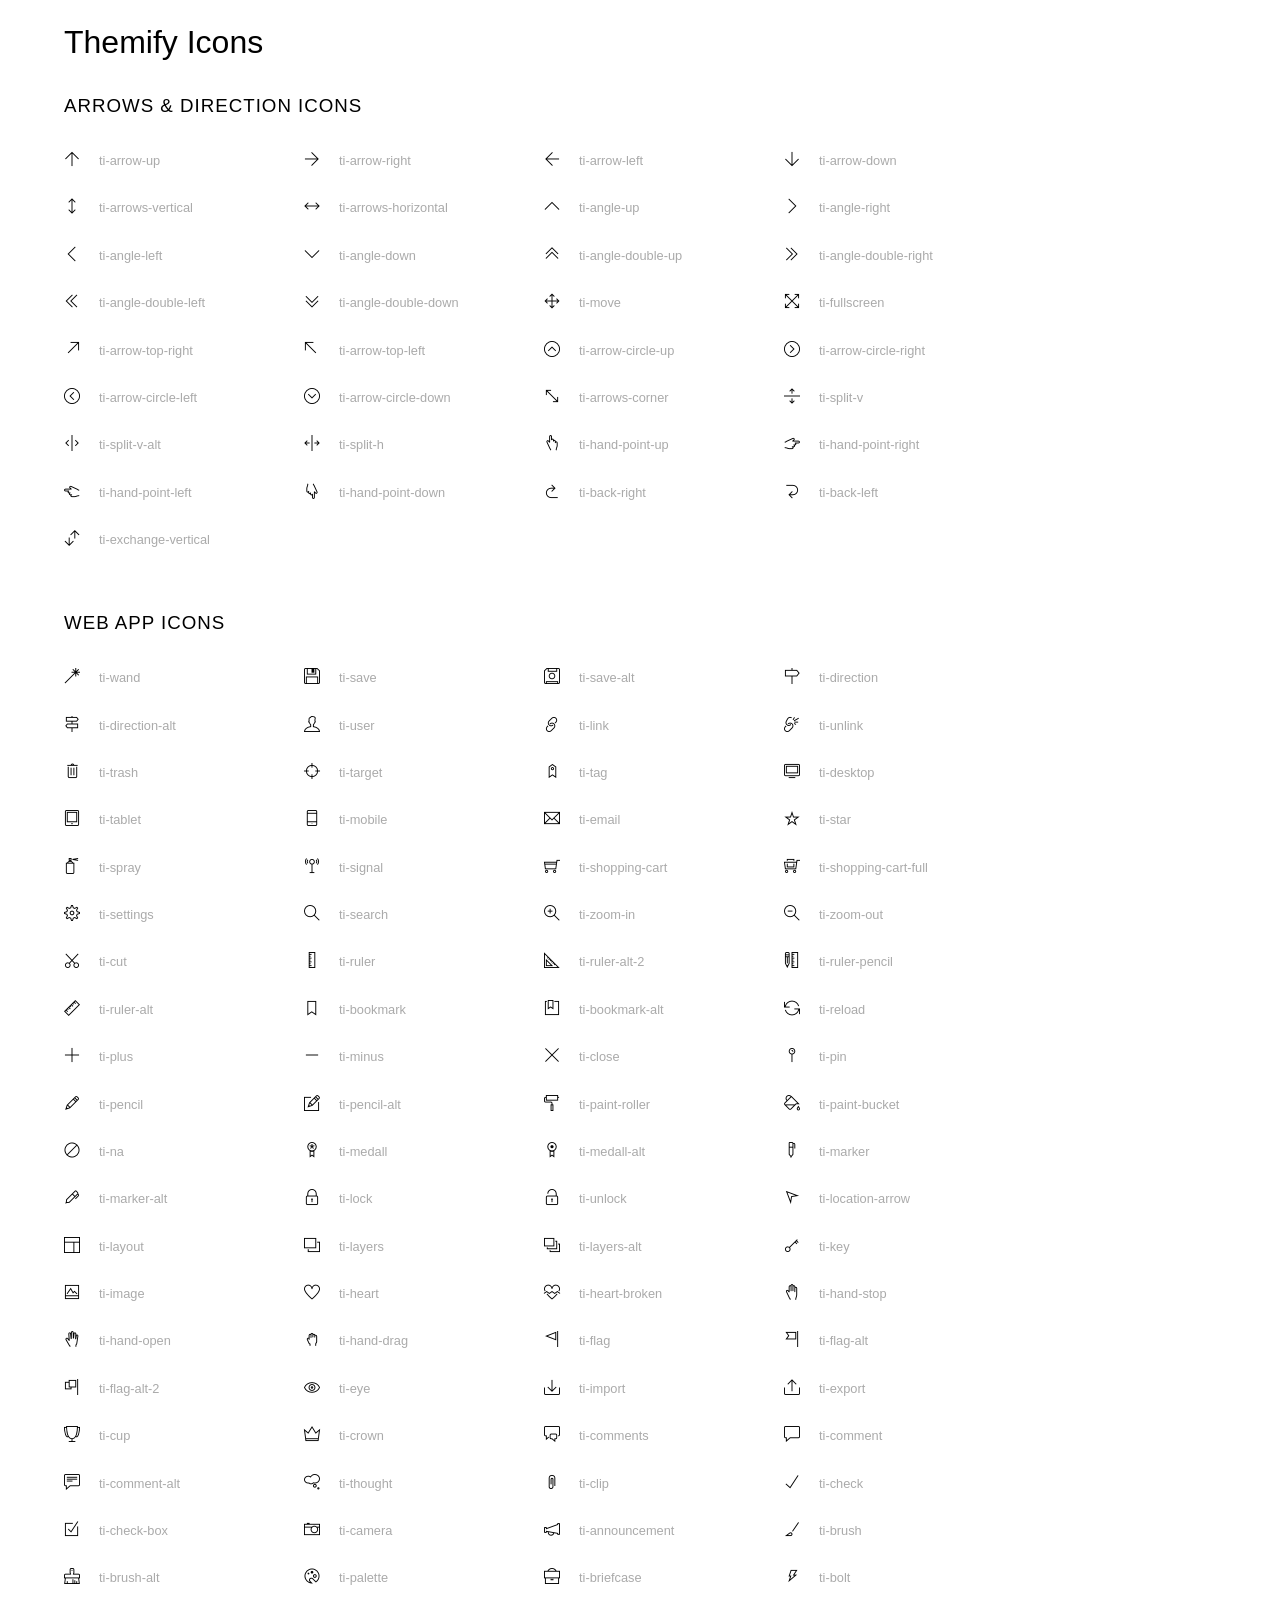
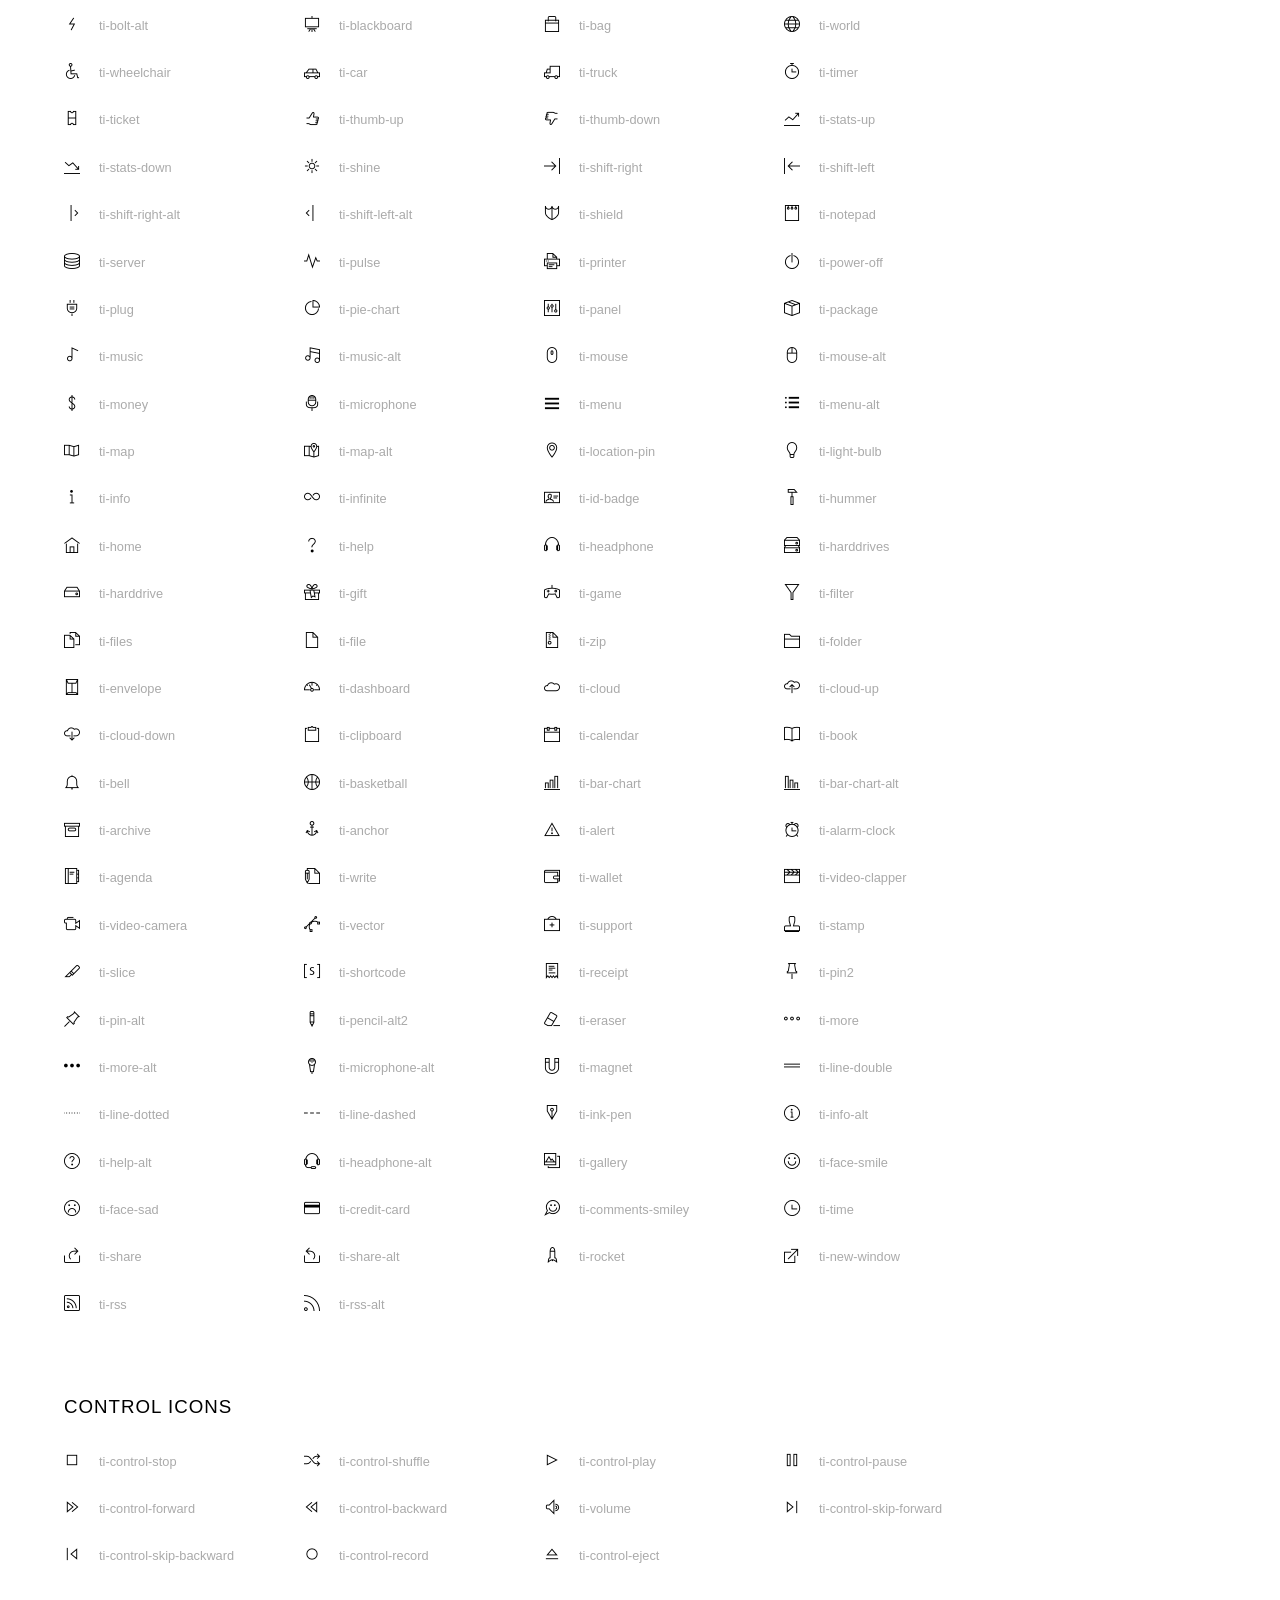
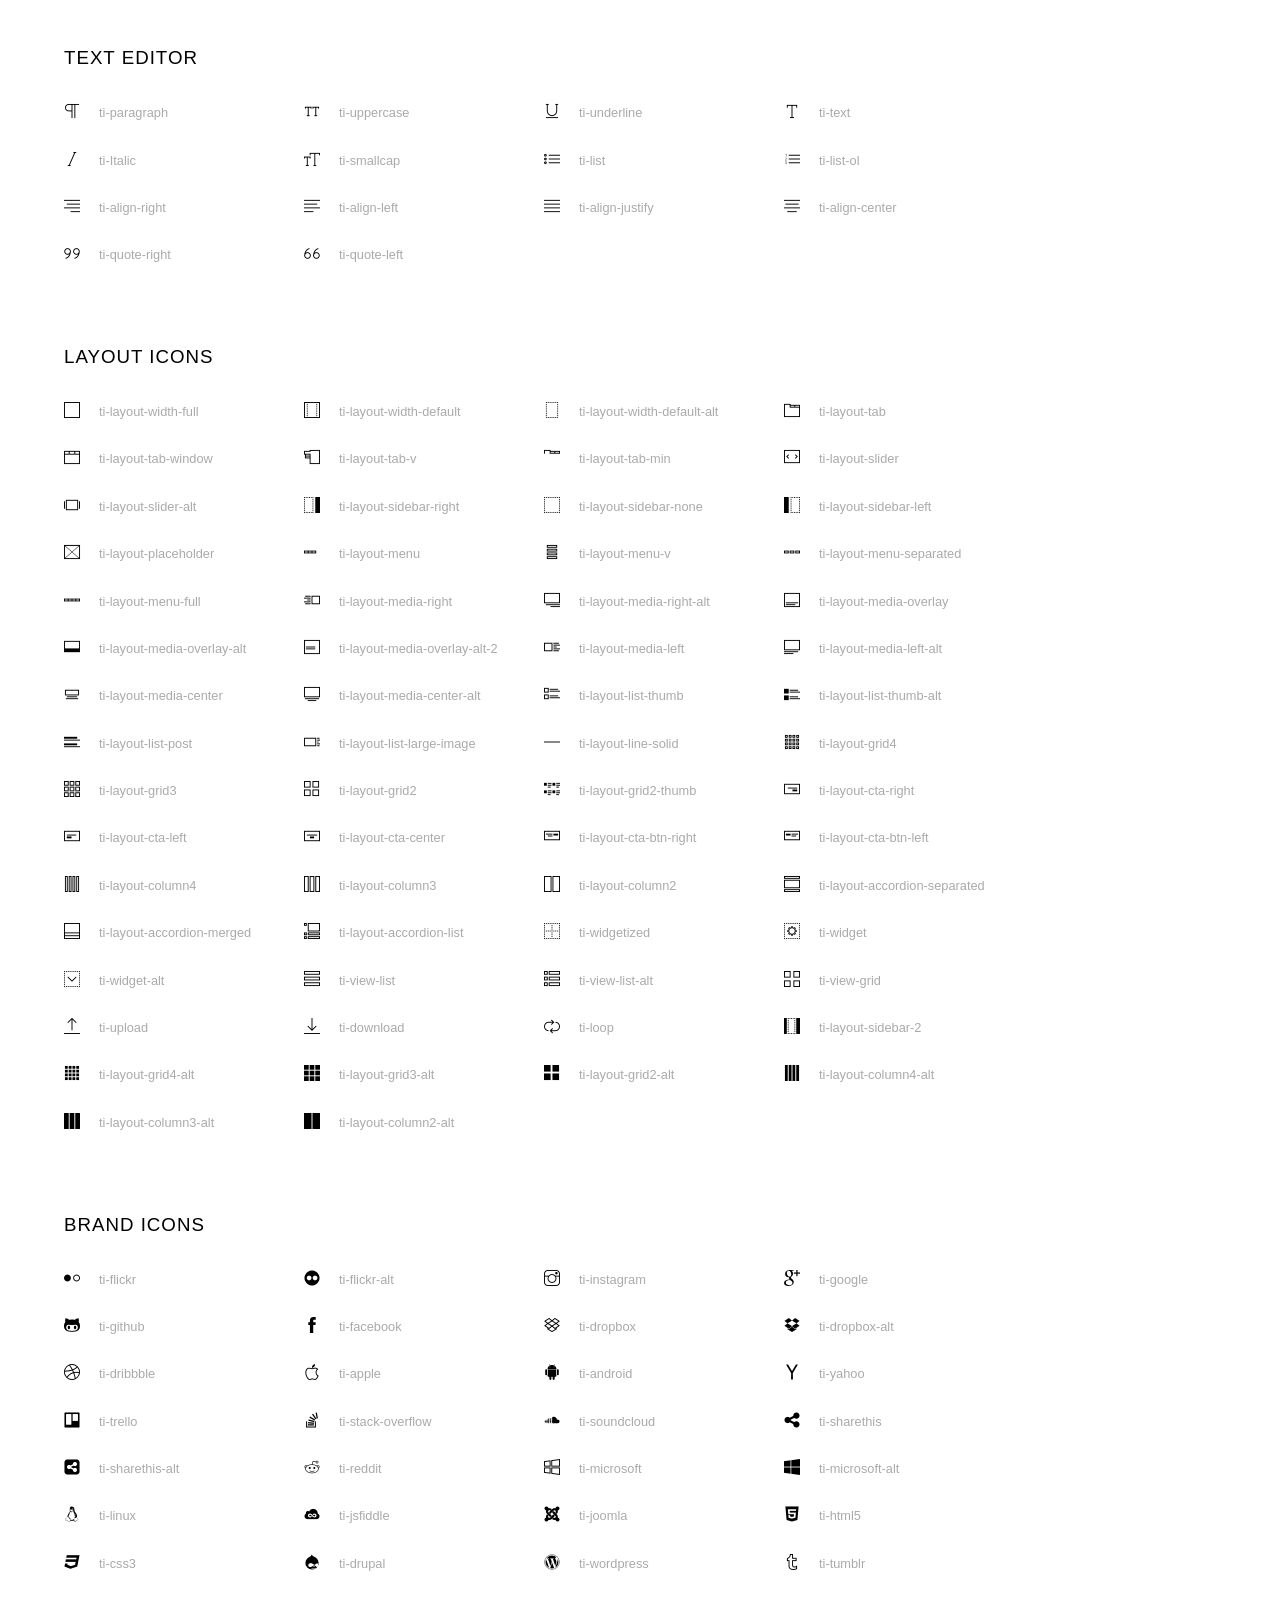
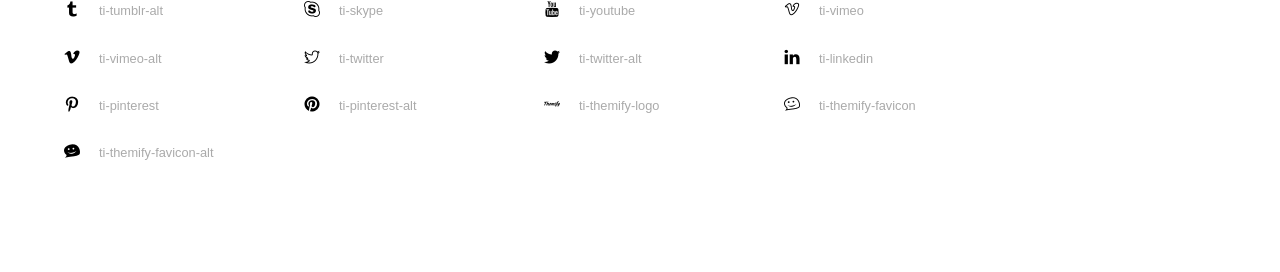
<file: icon/themify-icons-font/themify-icons/index.html>
<!doctype html>
<html>
<head>
	<meta charset="utf-8">
	<title>Themify Icon Font</title>
	<meta name="viewport" content="width=device-width">
	<link rel="stylesheet" href="demo-files/demo.css">
	<link rel="stylesheet" href="themify-icons.css">
	<!--[if lt IE 8]><!-->
	<link rel="stylesheet" href="ie7/ie7.css">
	<!--<![endif]-->
</head>
<body>
	<h1>Themify Icons</h1>

	<div class="icon-section">

		<div class="icon-section">
			<h3>Arrows &amp; Direction Icons </h3>

			<div class="icon-container">
				<span class="ti-arrow-up"></span><span class="icon-name"> ti-arrow-up</span>
			</div>
			<div class="icon-container">
				<span class="ti-arrow-right"></span><span class="icon-name"> ti-arrow-right</span>
			</div>
			<div class="icon-container">
				<span class="ti-arrow-left"></span><span class="icon-name"> ti-arrow-left</span>
			</div>
			<div class="icon-container">
				<span class="ti-arrow-down"></span><span class="icon-name"> ti-arrow-down</span>
			</div>
			<div class="icon-container">
				<span class="ti-arrows-vertical"></span><span class="icon-name"> ti-arrows-vertical</span>
			</div>
			<div class="icon-container">
				<span class="ti-arrows-horizontal"></span><span class="icon-name"> ti-arrows-horizontal</span>
			</div>
			<div class="icon-container">
				<span class="ti-angle-up"></span><span class="icon-name"> ti-angle-up</span>
			</div>
			<div class="icon-container">
				<span class="ti-angle-right"></span><span class="icon-name"> ti-angle-right</span>
			</div>
			<div class="icon-container">
				<span class="ti-angle-left"></span><span class="icon-name"> ti-angle-left</span>
			</div>
			<div class="icon-container">
				<span class="ti-angle-down"></span><span class="icon-name"> ti-angle-down</span>
			</div>	
			<div class="icon-container">
				<span class="ti-angle-double-up"></span><span class="icon-name"> ti-angle-double-up</span>
			</div>
			<div class="icon-container">
				<span class="ti-angle-double-right"></span><span class="icon-name"> ti-angle-double-right</span>
			</div>
			<div class="icon-container">
				<span class="ti-angle-double-left"></span><span class="icon-name"> ti-angle-double-left</span>
			</div>
			<div class="icon-container">
				<span class="ti-angle-double-down"></span><span class="icon-name"> ti-angle-double-down</span>
			</div>					
			<div class="icon-container">
				<span class="ti-move"></span><span class="icon-name"> ti-move</span>
			</div>
			<div class="icon-container">
				<span class="ti-fullscreen"></span><span class="icon-name"> ti-fullscreen</span>
			</div>
			<div class="icon-container">
				<span class="ti-arrow-top-right"></span><span class="icon-name"> ti-arrow-top-right</span>
			</div>
			<div class="icon-container">
				<span class="ti-arrow-top-left"></span><span class="icon-name"> ti-arrow-top-left</span>
			</div>
			<div class="icon-container">
				<span class="ti-arrow-circle-up"></span><span class="icon-name"> ti-arrow-circle-up</span>
			</div>
			<div class="icon-container">
				<span class="ti-arrow-circle-right"></span><span class="icon-name"> ti-arrow-circle-right</span>
			</div>
			<div class="icon-container">
				<span class="ti-arrow-circle-left"></span><span class="icon-name"> ti-arrow-circle-left</span>
			</div>
			<div class="icon-container">
				<span class="ti-arrow-circle-down"></span><span class="icon-name"> ti-arrow-circle-down</span>
			</div>
			<div class="icon-container">
				<span class="ti-arrows-corner"></span><span class="icon-name"> ti-arrows-corner</span>
			</div>
			<div class="icon-container">
				<span class="ti-split-v"></span><span class="icon-name"> ti-split-v</span>
			</div>

			<div class="icon-container">
				<span class="ti-split-v-alt"></span><span class="icon-name"> ti-split-v-alt</span>
			</div>
			<div class="icon-container">
				<span class="ti-split-h"></span><span class="icon-name"> ti-split-h</span>
			</div>
			<div class="icon-container">
				<span class="ti-hand-point-up"></span><span class="icon-name"> ti-hand-point-up</span>
			</div>
			<div class="icon-container">
				<span class="ti-hand-point-right"></span><span class="icon-name"> ti-hand-point-right</span>
			</div>
			<div class="icon-container">
				<span class="ti-hand-point-left"></span><span class="icon-name"> ti-hand-point-left</span>
			</div>
			<div class="icon-container">
				<span class="ti-hand-point-down"></span><span class="icon-name"> ti-hand-point-down</span>
			</div>
			<div class="icon-container">
				<span class="ti-back-right"></span><span class="icon-name"> ti-back-right</span>
			</div>
			<div class="icon-container">
				<span class="ti-back-left"></span><span class="icon-name"> ti-back-left</span>
			</div>
			<div class="icon-container">
				<span class="ti-exchange-vertical"></span><span class="icon-name"> ti-exchange-vertical</span>
			</div>

		</div> <!-- Arrows Icons -->



		<h3>Web App Icons</h3>
		
		<div class="icon-section">

			<div class="icon-container">
				<span class="ti-wand"></span><span class="icon-name"> ti-wand</span>
			</div>
			<div class="icon-container">
				<span class="ti-save"></span><span class="icon-name"> ti-save</span>
			</div>
			<div class="icon-container">
				<span class="ti-save-alt"></span><span class="icon-name"> ti-save-alt</span>
			</div>

			<div class="icon-container">
				<span class="ti-direction"></span><span class="icon-name"> ti-direction</span>
			</div>
			<div class="icon-container">
				<span class="ti-direction-alt"></span><span class="icon-name"> ti-direction-alt</span>
			</div>
			<div class="icon-container">
				<span class="ti-user"></span><span class="icon-name"> ti-user</span>
			</div>
			<div class="icon-container">
				<span class="ti-link"></span><span class="icon-name"> ti-link</span>
			</div>
			<div class="icon-container">
				<span class="ti-unlink"></span><span class="icon-name"> ti-unlink</span>
			</div>
			<div class="icon-container">
				<span class="ti-trash"></span><span class="icon-name"> ti-trash</span>
			</div>
			<div class="icon-container">
				<span class="ti-target"></span><span class="icon-name"> ti-target</span>
			</div>
			<div class="icon-container">
				<span class="ti-tag"></span><span class="icon-name"> ti-tag</span>
			</div>
			<div class="icon-container">
				<span class="ti-desktop"></span><span class="icon-name"> ti-desktop</span>
			</div>
			<div class="icon-container">
				<span class="ti-tablet"></span><span class="icon-name"> ti-tablet</span>
			</div>
			<div class="icon-container">
				<span class="ti-mobile"></span><span class="icon-name"> ti-mobile</span>
			</div>
			<div class="icon-container">
				<span class="ti-email"></span><span class="icon-name"> ti-email</span>
			</div>	
			<div class="icon-container">
				<span class="ti-star"></span><span class="icon-name"> ti-star</span>
			</div>
			<div class="icon-container">
				<span class="ti-spray"></span><span class="icon-name"> ti-spray</span>
			</div>
			<div class="icon-container">
				<span class="ti-signal"></span><span class="icon-name"> ti-signal</span>
			</div>
			<div class="icon-container">
				<span class="ti-shopping-cart"></span><span class="icon-name"> ti-shopping-cart</span>
			</div>
			<div class="icon-container">
				<span class="ti-shopping-cart-full"></span><span class="icon-name"> ti-shopping-cart-full</span>
			</div>
			<div class="icon-container">
				<span class="ti-settings"></span><span class="icon-name"> ti-settings</span>
			</div>
			<div class="icon-container">
				<span class="ti-search"></span><span class="icon-name"> ti-search</span>
			</div>
			<div class="icon-container">
				<span class="ti-zoom-in"></span><span class="icon-name"> ti-zoom-in</span>
			</div>
			<div class="icon-container">
				<span class="ti-zoom-out"></span><span class="icon-name"> ti-zoom-out</span>
			</div>
			<div class="icon-container">
				<span class="ti-cut"></span><span class="icon-name"> ti-cut</span>
			</div>
			<div class="icon-container">
				<span class="ti-ruler"></span><span class="icon-name"> ti-ruler</span>
			</div>
			<div class="icon-container">
				<span class="ti-ruler-alt-2"></span><span class="icon-name"> ti-ruler-alt-2</span>
			</div>			
			<div class="icon-container">
				<span class="ti-ruler-pencil"></span><span class="icon-name"> ti-ruler-pencil</span>
			</div>
			<div class="icon-container">
				<span class="ti-ruler-alt"></span><span class="icon-name"> ti-ruler-alt</span>
			</div>
			<div class="icon-container">
				<span class="ti-bookmark"></span><span class="icon-name"> ti-bookmark</span>
			</div>
			<div class="icon-container">
				<span class="ti-bookmark-alt"></span><span class="icon-name"> ti-bookmark-alt</span>
			</div>
			<div class="icon-container">
				<span class="ti-reload"></span><span class="icon-name"> ti-reload</span>
			</div>
			<div class="icon-container">
				<span class="ti-plus"></span><span class="icon-name"> ti-plus</span>
			</div>
			<div class="icon-container">
				<span class="ti-minus"></span><span class="icon-name"> ti-minus</span>
			</div>
			<div class="icon-container">
				<span class="ti-close"></span><span class="icon-name"> ti-close</span>
			</div>			
			<div class="icon-container">
				<span class="ti-pin"></span><span class="icon-name"> ti-pin</span>
			</div>
			<div class="icon-container">
				<span class="ti-pencil"></span><span class="icon-name"> ti-pencil</span>
			</div>
					
		  	<div class="icon-container">
				<span class="ti-pencil-alt"></span><span class="icon-name"> ti-pencil-alt</span>
			</div>
			<div class="icon-container">
				<span class="ti-paint-roller"></span><span class="icon-name"> ti-paint-roller</span>
			</div>
			<div class="icon-container">
				<span class="ti-paint-bucket"></span><span class="icon-name"> ti-paint-bucket</span>
			</div>
			<div class="icon-container">
				<span class="ti-na"></span><span class="icon-name"> ti-na</span>
			</div>
			<div class="icon-container">
				<span class="ti-medall"></span><span class="icon-name"> ti-medall</span>
			</div>
			<div class="icon-container">
				<span class="ti-medall-alt"></span><span class="icon-name"> ti-medall-alt</span>
			</div>
			<div class="icon-container">
				<span class="ti-marker"></span><span class="icon-name"> ti-marker</span>
			</div>
			<div class="icon-container">
				<span class="ti-marker-alt"></span><span class="icon-name"> ti-marker-alt</span>
			</div>

			<div class="icon-container">
				<span class="ti-lock"></span><span class="icon-name"> ti-lock</span>
			</div>
			<div class="icon-container">
				<span class="ti-unlock"></span><span class="icon-name"> ti-unlock</span>
			</div>
			<div class="icon-container">
				<span class="ti-location-arrow"></span><span class="icon-name"> ti-location-arrow</span>
			</div>
			<div class="icon-container">
				<span class="ti-layout"></span><span class="icon-name"> ti-layout</span>
			</div>
			<div class="icon-container">
				<span class="ti-layers"></span><span class="icon-name"> ti-layers</span>
			</div>
			<div class="icon-container">
				<span class="ti-layers-alt"></span><span class="icon-name"> ti-layers-alt</span>
			</div>
			<div class="icon-container">
				<span class="ti-key"></span><span class="icon-name"> ti-key</span>
			</div>
			<div class="icon-container">
				<span class="ti-image"></span><span class="icon-name"> ti-image</span>
			</div>
			<div class="icon-container">
				<span class="ti-heart"></span><span class="icon-name"> ti-heart</span>
			</div>
			<div class="icon-container">
				<span class="ti-heart-broken"></span><span class="icon-name"> ti-heart-broken</span>
			</div>
			<div class="icon-container">
				<span class="ti-hand-stop"></span><span class="icon-name"> ti-hand-stop</span>
			</div>
			<div class="icon-container">
				<span class="ti-hand-open"></span><span class="icon-name"> ti-hand-open</span>
			</div>
			<div class="icon-container">
				<span class="ti-hand-drag"></span><span class="icon-name"> ti-hand-drag</span>
			</div>
			<div class="icon-container">
				<span class="ti-flag"></span><span class="icon-name"> ti-flag</span>
			</div>
			<div class="icon-container">
				<span class="ti-flag-alt"></span><span class="icon-name"> ti-flag-alt</span>
			</div>
			<div class="icon-container">
				<span class="ti-flag-alt-2"></span><span class="icon-name"> ti-flag-alt-2</span>
			</div>
			<div class="icon-container">
				<span class="ti-eye"></span><span class="icon-name"> ti-eye</span>
			</div>
			<div class="icon-container">
				<span class="ti-import"></span><span class="icon-name"> ti-import</span>
			</div>			
			<div class="icon-container">
				<span class="ti-export"></span><span class="icon-name"> ti-export</span>
			</div>
			<div class="icon-container">
				<span class="ti-cup"></span><span class="icon-name"> ti-cup</span>
			</div>
			<div class="icon-container">
				<span class="ti-crown"></span><span class="icon-name"> ti-crown</span>
			</div>
			<div class="icon-container">
				<span class="ti-comments"></span><span class="icon-name"> ti-comments</span>
			</div>
			<div class="icon-container">
				<span class="ti-comment"></span><span class="icon-name"> ti-comment</span>
			</div>
			<div class="icon-container">
				<span class="ti-comment-alt"></span><span class="icon-name"> ti-comment-alt</span>
			</div>
			<div class="icon-container">
				<span class="ti-thought"></span><span class="icon-name"> ti-thought</span>
			</div>			
			<div class="icon-container">
				<span class="ti-clip"></span><span class="icon-name"> ti-clip</span>
			</div>

			<div class="icon-container">
				<span class="ti-check"></span><span class="icon-name"> ti-check</span>
			</div>
			<div class="icon-container">
				<span class="ti-check-box"></span><span class="icon-name"> ti-check-box</span>
			</div>
			<div class="icon-container">
				<span class="ti-camera"></span><span class="icon-name"> ti-camera</span>
			</div>
			<div class="icon-container">
				<span class="ti-announcement"></span><span class="icon-name"> ti-announcement</span>
			</div>
			<div class="icon-container">
				<span class="ti-brush"></span><span class="icon-name"> ti-brush</span>
			</div>
			<div class="icon-container">
				<span class="ti-brush-alt"></span><span class="icon-name"> ti-brush-alt</span>
			</div>
			<div class="icon-container">
				<span class="ti-palette"></span><span class="icon-name"> ti-palette</span>
			</div>			
			<div class="icon-container">
				<span class="ti-briefcase"></span><span class="icon-name"> ti-briefcase</span>
			</div>
			<div class="icon-container">
				<span class="ti-bolt"></span><span class="icon-name"> ti-bolt</span>
			</div>
			<div class="icon-container">
				<span class="ti-bolt-alt"></span><span class="icon-name"> ti-bolt-alt</span>
			</div>
			<div class="icon-container">
				<span class="ti-blackboard"></span><span class="icon-name"> ti-blackboard</span>
			</div>
			<div class="icon-container">
				<span class="ti-bag"></span><span class="icon-name"> ti-bag</span>
			</div>
			<div class="icon-container">
				<span class="ti-world"></span><span class="icon-name"> ti-world</span>
			</div>
			<div class="icon-container">
				<span class="ti-wheelchair"></span><span class="icon-name"> ti-wheelchair</span>
			</div>
			<div class="icon-container">
				<span class="ti-car"></span><span class="icon-name"> ti-car</span>
			</div>
			<div class="icon-container">
				<span class="ti-truck"></span><span class="icon-name"> ti-truck</span>
			</div>
			<div class="icon-container">
				<span class="ti-timer"></span><span class="icon-name"> ti-timer</span>
			</div>
			<div class="icon-container">
				<span class="ti-ticket"></span><span class="icon-name"> ti-ticket</span>
			</div>
			<div class="icon-container">
				<span class="ti-thumb-up"></span><span class="icon-name"> ti-thumb-up</span>
			</div>
			<div class="icon-container">
				<span class="ti-thumb-down"></span><span class="icon-name"> ti-thumb-down</span>
			</div>

			<div class="icon-container">
				<span class="ti-stats-up"></span><span class="icon-name"> ti-stats-up</span>
			</div>
			<div class="icon-container">
				<span class="ti-stats-down"></span><span class="icon-name"> ti-stats-down</span>
			</div>
			<div class="icon-container">
				<span class="ti-shine"></span><span class="icon-name"> ti-shine</span>
			</div>
			<div class="icon-container">
				<span class="ti-shift-right"></span><span class="icon-name"> ti-shift-right</span>
			</div>
			<div class="icon-container">
				<span class="ti-shift-left"></span><span class="icon-name"> ti-shift-left</span>
			</div>

			<div class="icon-container">
				<span class="ti-shift-right-alt"></span><span class="icon-name"> ti-shift-right-alt</span>
			</div>
			<div class="icon-container">
				<span class="ti-shift-left-alt"></span><span class="icon-name"> ti-shift-left-alt</span>
			</div>
			<div class="icon-container">
				<span class="ti-shield"></span><span class="icon-name"> ti-shield</span>
			</div>
			<div class="icon-container">
				<span class="ti-notepad"></span><span class="icon-name"> ti-notepad</span>
			</div>
			<div class="icon-container">
				<span class="ti-server"></span><span class="icon-name"> ti-server</span>
			</div>

			<div class="icon-container">
				<span class="ti-pulse"></span><span class="icon-name"> ti-pulse</span>
			</div>
			<div class="icon-container">
				<span class="ti-printer"></span><span class="icon-name"> ti-printer</span>
			</div>
			<div class="icon-container">
				<span class="ti-power-off"></span><span class="icon-name"> ti-power-off</span>
			</div>
			<div class="icon-container">
				<span class="ti-plug"></span><span class="icon-name"> ti-plug</span>
			</div>
			<div class="icon-container">
				<span class="ti-pie-chart"></span><span class="icon-name"> ti-pie-chart</span>
			</div>

			<div class="icon-container">
				<span class="ti-panel"></span><span class="icon-name"> ti-panel</span>
			</div>
			<div class="icon-container">
				<span class="ti-package"></span><span class="icon-name"> ti-package</span>
			</div>
			<div class="icon-container">
				<span class="ti-music"></span><span class="icon-name"> ti-music</span>
			</div>
			<div class="icon-container">
				<span class="ti-music-alt"></span><span class="icon-name"> ti-music-alt</span>
			</div>
			<div class="icon-container">
				<span class="ti-mouse"></span><span class="icon-name"> ti-mouse</span>
			</div>
			<div class="icon-container">
				<span class="ti-mouse-alt"></span><span class="icon-name"> ti-mouse-alt</span>
			</div>
			<div class="icon-container">
				<span class="ti-money"></span><span class="icon-name"> ti-money</span>
			</div>
			<div class="icon-container">
				<span class="ti-microphone"></span><span class="icon-name"> ti-microphone</span>
			</div>
			<div class="icon-container">
				<span class="ti-menu"></span><span class="icon-name"> ti-menu</span>
			</div>
			<div class="icon-container">
				<span class="ti-menu-alt"></span><span class="icon-name"> ti-menu-alt</span>
			</div>
			<div class="icon-container">
				<span class="ti-map"></span><span class="icon-name"> ti-map</span>
			</div>
			<div class="icon-container">
				<span class="ti-map-alt"></span><span class="icon-name"> ti-map-alt</span>
			</div>

			<div class="icon-container">
				<span class="ti-location-pin"></span><span class="icon-name"> ti-location-pin</span>
			</div>

			<div class="icon-container">
				<span class="ti-light-bulb"></span><span class="icon-name"> ti-light-bulb</span>
			</div>
			<div class="icon-container">
				<span class="ti-info"></span><span class="icon-name"> ti-info</span>
			</div>
			<div class="icon-container">
				<span class="ti-infinite"></span><span class="icon-name"> ti-infinite</span>
			</div>
			<div class="icon-container">
				<span class="ti-id-badge"></span><span class="icon-name"> ti-id-badge</span>
			</div>
			<div class="icon-container">
				<span class="ti-hummer"></span><span class="icon-name"> ti-hummer</span>
			</div>
			<div class="icon-container">
				<span class="ti-home"></span><span class="icon-name"> ti-home</span>
			</div>
			<div class="icon-container">
				<span class="ti-help"></span><span class="icon-name"> ti-help</span>
			</div>
			<div class="icon-container">
				<span class="ti-headphone"></span><span class="icon-name"> ti-headphone</span>
			</div>
			<div class="icon-container">
				<span class="ti-harddrives"></span><span class="icon-name"> ti-harddrives</span>
			</div>
			<div class="icon-container">
				<span class="ti-harddrive"></span><span class="icon-name"> ti-harddrive</span>
			</div>
			<div class="icon-container">
				<span class="ti-gift"></span><span class="icon-name"> ti-gift</span>
			</div>
			<div class="icon-container">
				<span class="ti-game"></span><span class="icon-name"> ti-game</span>
			</div>
			<div class="icon-container">
				<span class="ti-filter"></span><span class="icon-name"> ti-filter</span>
			</div>
			<div class="icon-container">
				<span class="ti-files"></span><span class="icon-name"> ti-files</span>
			</div>
			<div class="icon-container">
				<span class="ti-file"></span><span class="icon-name"> ti-file</span>
			</div>
			<div class="icon-container">
				<span class="ti-zip"></span><span class="icon-name"> ti-zip</span>
			</div>
			<div class="icon-container">
				<span class="ti-folder"></span><span class="icon-name"> ti-folder</span>
			</div>			
			<div class="icon-container">
				<span class="ti-envelope"></span><span class="icon-name"> ti-envelope</span>
			</div>


			<div class="icon-container">
				<span class="ti-dashboard"></span><span class="icon-name"> ti-dashboard</span>
			</div>
			<div class="icon-container">
				<span class="ti-cloud"></span><span class="icon-name"> ti-cloud</span>
			</div>
			<div class="icon-container">
				<span class="ti-cloud-up"></span><span class="icon-name"> ti-cloud-up</span>
			</div>
			<div class="icon-container">
				<span class="ti-cloud-down"></span><span class="icon-name"> ti-cloud-down</span>
			</div>
			<div class="icon-container">
				<span class="ti-clipboard"></span><span class="icon-name"> ti-clipboard</span>
			</div>
			<div class="icon-container">
				<span class="ti-calendar"></span><span class="icon-name"> ti-calendar</span>
			</div>
			<div class="icon-container">
				<span class="ti-book"></span><span class="icon-name"> ti-book</span>
			</div>
			<div class="icon-container">
				<span class="ti-bell"></span><span class="icon-name"> ti-bell</span>
			</div>
			<div class="icon-container">
				<span class="ti-basketball"></span><span class="icon-name"> ti-basketball</span>
			</div>
			<div class="icon-container">
				<span class="ti-bar-chart"></span><span class="icon-name"> ti-bar-chart</span>
			</div>
			<div class="icon-container">
				<span class="ti-bar-chart-alt"></span><span class="icon-name"> ti-bar-chart-alt</span>
			</div>


			<div class="icon-container">
				<span class="ti-archive"></span><span class="icon-name"> ti-archive</span>
			</div>
			<div class="icon-container">
				<span class="ti-anchor"></span><span class="icon-name"> ti-anchor</span>
			</div>

			<div class="icon-container">
				<span class="ti-alert"></span><span class="icon-name"> ti-alert</span>
			</div>
			<div class="icon-container">
				<span class="ti-alarm-clock"></span><span class="icon-name"> ti-alarm-clock</span>
			</div>
			<div class="icon-container">
				<span class="ti-agenda"></span><span class="icon-name"> ti-agenda</span>
			</div>
			<div class="icon-container">
				<span class="ti-write"></span><span class="icon-name"> ti-write</span>
			</div>

			<div class="icon-container">
				<span class="ti-wallet"></span><span class="icon-name"> ti-wallet</span>
			</div>
			<div class="icon-container">
				<span class="ti-video-clapper"></span><span class="icon-name"> ti-video-clapper</span>
			</div>
			<div class="icon-container">
				<span class="ti-video-camera"></span><span class="icon-name"> ti-video-camera</span>
			</div>
			<div class="icon-container">
				<span class="ti-vector"></span><span class="icon-name"> ti-vector</span>
			</div>

			<div class="icon-container">
				<span class="ti-support"></span><span class="icon-name"> ti-support</span>
			</div>
			<div class="icon-container">
				<span class="ti-stamp"></span><span class="icon-name"> ti-stamp</span>
			</div>
			<div class="icon-container">
				<span class="ti-slice"></span><span class="icon-name"> ti-slice</span>
			</div>
			<div class="icon-container">
				<span class="ti-shortcode"></span><span class="icon-name"> ti-shortcode</span>
			</div>
			<div class="icon-container">
				<span class="ti-receipt"></span><span class="icon-name"> ti-receipt</span>
			</div>
			<div class="icon-container">
				<span class="ti-pin2"></span><span class="icon-name"> ti-pin2</span>
			</div>
			<div class="icon-container">
				<span class="ti-pin-alt"></span><span class="icon-name"> ti-pin-alt</span>
			</div>
			<div class="icon-container">
				<span class="ti-pencil-alt2"></span><span class="icon-name"> ti-pencil-alt2</span>
			</div>
			<div class="icon-container">
				<span class="ti-eraser"></span><span class="icon-name"> ti-eraser</span>
			</div>			
			<div class="icon-container">
				<span class="ti-more"></span><span class="icon-name"> ti-more</span>
			</div>
			<div class="icon-container">
				<span class="ti-more-alt"></span><span class="icon-name"> ti-more-alt</span>
			</div>
			<div class="icon-container">
				<span class="ti-microphone-alt"></span><span class="icon-name"> ti-microphone-alt</span>
			</div>
			<div class="icon-container">
				<span class="ti-magnet"></span><span class="icon-name"> ti-magnet</span>
			</div>
			<div class="icon-container">
				<span class="ti-line-double"></span><span class="icon-name"> ti-line-double</span>
			</div>
			<div class="icon-container">
				<span class="ti-line-dotted"></span><span class="icon-name"> ti-line-dotted</span>
			</div>
			<div class="icon-container">
				<span class="ti-line-dashed"></span><span class="icon-name"> ti-line-dashed</span>
			</div>

			<div class="icon-container">
				<span class="ti-ink-pen"></span><span class="icon-name"> ti-ink-pen</span>
			</div>
			<div class="icon-container">
				<span class="ti-info-alt"></span><span class="icon-name"> ti-info-alt</span>
			</div>
			<div class="icon-container">
				<span class="ti-help-alt"></span><span class="icon-name"> ti-help-alt</span>
			</div>
			<div class="icon-container">
				<span class="ti-headphone-alt"></span><span class="icon-name"> ti-headphone-alt</span>
			</div>

			<div class="icon-container">
				<span class="ti-gallery"></span><span class="icon-name"> ti-gallery</span>
			</div>
			<div class="icon-container">
				<span class="ti-face-smile"></span><span class="icon-name"> ti-face-smile</span>
			</div>
			<div class="icon-container">
				<span class="ti-face-sad"></span><span class="icon-name"> ti-face-sad</span>
			</div>
			<div class="icon-container">
				<span class="ti-credit-card"></span><span class="icon-name"> ti-credit-card</span>
			</div>
			<div class="icon-container">
				<span class="ti-comments-smiley"></span><span class="icon-name"> ti-comments-smiley</span>
			</div>
			<div class="icon-container">
				<span class="ti-time"></span><span class="icon-name"> ti-time</span>
			</div>
			<div class="icon-container">
				<span class="ti-share"></span><span class="icon-name"> ti-share</span>
			</div>
			<div class="icon-container">
				<span class="ti-share-alt"></span><span class="icon-name"> ti-share-alt</span>
			</div>
			<div class="icon-container">
				<span class="ti-rocket"></span><span class="icon-name"> ti-rocket</span>
			</div>

			<div class="icon-container">
				<span class="ti-new-window"></span><span class="icon-name"> ti-new-window</span>
			</div>

			<div class="icon-container">
				<span class="ti-rss"></span><span class="icon-name"> ti-rss</span>
			</div>

			<div class="icon-container">
				<span class="ti-rss-alt"></span><span class="icon-name"> ti-rss-alt</span>
			</div>
			
		</div><!-- Web App Icons -->


		<div class="icon-section">
			<h3>Control Icons</h3>
			<div class="icon-container">
				<span class="ti-control-stop"></span><span class="icon-name"> ti-control-stop</span>
			</div>
			<div class="icon-container">
				<span class="ti-control-shuffle"></span><span class="icon-name"> ti-control-shuffle</span>
			</div>
			<div class="icon-container">
				<span class="ti-control-play"></span><span class="icon-name"> ti-control-play</span>
			</div>
			<div class="icon-container">
				<span class="ti-control-pause"></span><span class="icon-name"> ti-control-pause</span>
			</div>
			<div class="icon-container">
				<span class="ti-control-forward"></span><span class="icon-name"> ti-control-forward</span>
			</div>
			<div class="icon-container">
				<span class="ti-control-backward"></span><span class="icon-name"> ti-control-backward</span>
			</div>	
			<div class="icon-container">
				<span class="ti-volume"></span><span class="icon-name"> ti-volume</span>
			</div>
			<div class="icon-container">
				<span class="ti-control-skip-forward"></span><span class="icon-name"> ti-control-skip-forward</span>
			</div>
			<div class="icon-container">
				<span class="ti-control-skip-backward"></span><span class="icon-name"> ti-control-skip-backward</span>
			</div>
			<div class="icon-container">
				<span class="ti-control-record"></span><span class="icon-name"> ti-control-record</span>
			</div>
			<div class="icon-container">
				<span class="ti-control-eject"></span><span class="icon-name"> ti-control-eject</span>
			</div>			
		</div> <!-- Control Icons -->


		<div class="icon-section">
			<h3>Text Editor</h3>

			<div class="icon-container">
				<span class="ti-paragraph"></span><span class="icon-name"> ti-paragraph</span>
			</div>
			<div class="icon-container">
				<span class="ti-uppercase"></span><span class="icon-name"> ti-uppercase</span>
			</div>

			<div class="icon-container">
				<span class="ti-underline"></span><span class="icon-name"> ti-underline</span>
			</div>
			<div class="icon-container">
				<span class="ti-text"></span><span class="icon-name"> ti-text</span>
			</div>
			<div class="icon-container">
				<span class="ti-Italic"></span><span class="icon-name"> ti-Italic</span>
			</div>
			<div class="icon-container">
				<span class="ti-smallcap"></span><span class="icon-name"> ti-smallcap</span>
			</div>
			<div class="icon-container">
				<span class="ti-list"></span><span class="icon-name"> ti-list</span>
			</div>
			<div class="icon-container">
				<span class="ti-list-ol"></span><span class="icon-name"> ti-list-ol</span>
			</div>
			<div class="icon-container">
				<span class="ti-align-right"></span><span class="icon-name"> ti-align-right</span>
			</div>
			<div class="icon-container">
				<span class="ti-align-left"></span><span class="icon-name"> ti-align-left</span>
			</div>
			<div class="icon-container">
				<span class="ti-align-justify"></span><span class="icon-name"> ti-align-justify</span>
			</div>
			<div class="icon-container">
				<span class="ti-align-center"></span><span class="icon-name"> ti-align-center</span>
			</div>
			<div class="icon-container">
				<span class="ti-quote-right"></span><span class="icon-name"> ti-quote-right</span>
			</div>
			<div class="icon-container">
				<span class="ti-quote-left"></span><span class="icon-name"> ti-quote-left</span>
			</div>

		</div> <!-- Text Editor -->



		<div class="icon-section">
			<h3>Layout Icons</h3>
			<div class="icon-container">
				<span class="ti-layout-width-full"></span><span class="icon-name"> ti-layout-width-full</span>
			</div>
			<div class="icon-container">
				<span class="ti-layout-width-default"></span><span class="icon-name"> ti-layout-width-default</span>
			</div>
			<div class="icon-container">
				<span class="ti-layout-width-default-alt"></span><span class="icon-name"> ti-layout-width-default-alt</span>
			</div>
			<div class="icon-container">
				<span class="ti-layout-tab"></span><span class="icon-name"> ti-layout-tab</span>
			</div>
			<div class="icon-container">
				<span class="ti-layout-tab-window"></span><span class="icon-name"> ti-layout-tab-window</span>
			</div>
			<div class="icon-container">
				<span class="ti-layout-tab-v"></span><span class="icon-name"> ti-layout-tab-v</span>
			</div>
			<div class="icon-container">
				<span class="ti-layout-tab-min"></span><span class="icon-name"> ti-layout-tab-min</span>
			</div>
			<div class="icon-container">
				<span class="ti-layout-slider"></span><span class="icon-name"> ti-layout-slider</span>
			</div>
			<div class="icon-container">
				<span class="ti-layout-slider-alt"></span><span class="icon-name"> ti-layout-slider-alt</span>
			</div>
			<div class="icon-container">
				<span class="ti-layout-sidebar-right"></span><span class="icon-name"> ti-layout-sidebar-right</span>
			</div>
			<div class="icon-container">
				<span class="ti-layout-sidebar-none"></span><span class="icon-name"> ti-layout-sidebar-none</span>
			</div>
			<div class="icon-container">
				<span class="ti-layout-sidebar-left"></span><span class="icon-name"> ti-layout-sidebar-left</span>
			</div>
			<div class="icon-container">
				<span class="ti-layout-placeholder"></span><span class="icon-name"> ti-layout-placeholder</span>
			</div>
			<div class="icon-container">
				<span class="ti-layout-menu"></span><span class="icon-name"> ti-layout-menu</span>
			</div>
			<div class="icon-container">
				<span class="ti-layout-menu-v"></span><span class="icon-name"> ti-layout-menu-v</span>
			</div>
			<div class="icon-container">
				<span class="ti-layout-menu-separated"></span><span class="icon-name"> ti-layout-menu-separated</span>
			</div>
			<div class="icon-container">
				<span class="ti-layout-menu-full"></span><span class="icon-name"> ti-layout-menu-full</span>
			</div>
			<div class="icon-container">
				<span class="ti-layout-media-right"></span><span class="icon-name"> ti-layout-media-right</span>
			</div>
			<div class="icon-container">
				<span class="ti-layout-media-right-alt"></span><span class="icon-name"> ti-layout-media-right-alt</span>
			</div>
			<div class="icon-container">
				<span class="ti-layout-media-overlay"></span><span class="icon-name"> ti-layout-media-overlay</span>
			</div>
			<div class="icon-container">
				<span class="ti-layout-media-overlay-alt"></span><span class="icon-name"> ti-layout-media-overlay-alt</span>
			</div>
			<div class="icon-container">
				<span class="ti-layout-media-overlay-alt-2"></span><span class="icon-name"> ti-layout-media-overlay-alt-2</span>
			</div>
			<div class="icon-container">
				<span class="ti-layout-media-left"></span><span class="icon-name"> ti-layout-media-left</span>
			</div>
			<div class="icon-container">
				<span class="ti-layout-media-left-alt"></span><span class="icon-name"> ti-layout-media-left-alt</span>
			</div>
			<div class="icon-container">
				<span class="ti-layout-media-center"></span><span class="icon-name"> ti-layout-media-center</span>
			</div>
			<div class="icon-container">
				<span class="ti-layout-media-center-alt"></span><span class="icon-name"> ti-layout-media-center-alt</span>
			</div>
			<div class="icon-container">
				<span class="ti-layout-list-thumb"></span><span class="icon-name"> ti-layout-list-thumb</span>
			</div>
			<div class="icon-container">
				<span class="ti-layout-list-thumb-alt"></span><span class="icon-name"> ti-layout-list-thumb-alt</span>
			</div>
			<div class="icon-container">
				<span class="ti-layout-list-post"></span><span class="icon-name"> ti-layout-list-post</span>
			</div>
			<div class="icon-container">
				<span class="ti-layout-list-large-image"></span><span class="icon-name"> ti-layout-list-large-image</span>
			</div>
			<div class="icon-container">
				<span class="ti-layout-line-solid"></span><span class="icon-name"> ti-layout-line-solid</span>
			</div>
			<div class="icon-container">
				<span class="ti-layout-grid4"></span><span class="icon-name"> ti-layout-grid4</span>
			</div>
			<div class="icon-container">
				<span class="ti-layout-grid3"></span><span class="icon-name"> ti-layout-grid3</span>
			</div>
			<div class="icon-container">
				<span class="ti-layout-grid2"></span><span class="icon-name"> ti-layout-grid2</span>
			</div>
			<div class="icon-container">
				<span class="ti-layout-grid2-thumb"></span><span class="icon-name"> ti-layout-grid2-thumb</span>
			</div>
			<div class="icon-container">
				<span class="ti-layout-cta-right"></span><span class="icon-name"> ti-layout-cta-right</span>
			</div>
			<div class="icon-container">
				<span class="ti-layout-cta-left"></span><span class="icon-name"> ti-layout-cta-left</span>
			</div>
			<div class="icon-container">
				<span class="ti-layout-cta-center"></span><span class="icon-name"> ti-layout-cta-center</span>
			</div>
			<div class="icon-container">
				<span class="ti-layout-cta-btn-right"></span><span class="icon-name"> ti-layout-cta-btn-right</span>
			</div>
			<div class="icon-container">
				<span class="ti-layout-cta-btn-left"></span><span class="icon-name"> ti-layout-cta-btn-left</span>
			</div>
			<div class="icon-container">
				<span class="ti-layout-column4"></span><span class="icon-name"> ti-layout-column4</span>
			</div>
			<div class="icon-container">
				<span class="ti-layout-column3"></span><span class="icon-name"> ti-layout-column3</span>
			</div>
			<div class="icon-container">
				<span class="ti-layout-column2"></span><span class="icon-name"> ti-layout-column2</span>
			</div>
			<div class="icon-container">
				<span class="ti-layout-accordion-separated"></span><span class="icon-name"> ti-layout-accordion-separated</span>
			</div>
			<div class="icon-container">
				<span class="ti-layout-accordion-merged"></span><span class="icon-name"> ti-layout-accordion-merged</span>
			</div>
			<div class="icon-container">
				<span class="ti-layout-accordion-list"></span><span class="icon-name"> ti-layout-accordion-list</span>
			</div>
			<div class="icon-container">
				<span class="ti-widgetized"></span><span class="icon-name"> ti-widgetized</span>
			</div>
			<div class="icon-container">
				<span class="ti-widget"></span><span class="icon-name"> ti-widget</span>
			</div>
			<div class="icon-container">
				<span class="ti-widget-alt"></span><span class="icon-name"> ti-widget-alt</span>
			</div>
			<div class="icon-container">
				<span class="ti-view-list"></span><span class="icon-name"> ti-view-list</span>
			</div>
			<div class="icon-container">
				<span class="ti-view-list-alt"></span><span class="icon-name"> ti-view-list-alt</span>
			</div>
			<div class="icon-container">
				<span class="ti-view-grid"></span><span class="icon-name"> ti-view-grid</span>
			</div>
			<div class="icon-container">
				<span class="ti-upload"></span><span class="icon-name"> ti-upload</span>
			</div>
			<div class="icon-container">
				<span class="ti-download"></span><span class="icon-name"> ti-download</span>
			</div>	
			<div class="icon-container">
				<span class="ti-loop"></span><span class="icon-name"> ti-loop</span>
			</div>
			<div class="icon-container">
				<span class="ti-layout-sidebar-2"></span><span class="icon-name"> ti-layout-sidebar-2</span>
			</div>
			<div class="icon-container">
				<span class="ti-layout-grid4-alt"></span><span class="icon-name"> ti-layout-grid4-alt</span>
			</div>
			<div class="icon-container">
				<span class="ti-layout-grid3-alt"></span><span class="icon-name"> ti-layout-grid3-alt</span>
			</div>
			<div class="icon-container">
				<span class="ti-layout-grid2-alt"></span><span class="icon-name"> ti-layout-grid2-alt</span>
			</div>
			<div class="icon-container">
				<span class="ti-layout-column4-alt"></span><span class="icon-name"> ti-layout-column4-alt</span>
			</div>
			<div class="icon-container">
				<span class="ti-layout-column3-alt"></span><span class="icon-name"> ti-layout-column3-alt</span>
			</div>
			<div class="icon-container">
				<span class="ti-layout-column2-alt"></span><span class="icon-name"> ti-layout-column2-alt</span>
			</div>		


		</div> <!-- Layout Icons -->


		<div class="icon-section">
			<h3>Brand Icons</h3>

			<div class="icon-container">
				<span class="ti-flickr"></span><span class="icon-name"> ti-flickr</span>
			</div>
			<div class="icon-container">
				<span class="ti-flickr-alt"></span><span class="icon-name"> ti-flickr-alt</span>
			</div>			
			<div class="icon-container">
				<span class="ti-instagram"></span><span class="icon-name"> ti-instagram</span>
			</div>
			<div class="icon-container">
				<span class="ti-google"></span><span class="icon-name"> ti-google</span>
			</div>
			<div class="icon-container">
				<span class="ti-github"></span><span class="icon-name"> ti-github</span>
			</div>

			<div class="icon-container">
				<span class="ti-facebook"></span><span class="icon-name"> ti-facebook</span>
			</div>
			<div class="icon-container">
				<span class="ti-dropbox"></span><span class="icon-name"> ti-dropbox</span>
			</div>
			<div class="icon-container">
				<span class="ti-dropbox-alt"></span><span class="icon-name"> ti-dropbox-alt</span>
			</div>
			<div class="icon-container">
				<span class="ti-dribbble"></span><span class="icon-name"> ti-dribbble</span>
			</div>
			<div class="icon-container">
				<span class="ti-apple"></span><span class="icon-name"> ti-apple</span>
			</div>
			<div class="icon-container">
				<span class="ti-android"></span><span class="icon-name"> ti-android</span>
			</div>
			<div class="icon-container">
				<span class="ti-yahoo"></span><span class="icon-name"> ti-yahoo</span>
			</div>
			<div class="icon-container">
				<span class="ti-trello"></span><span class="icon-name"> ti-trello</span>
			</div>
			<div class="icon-container">
				<span class="ti-stack-overflow"></span><span class="icon-name"> ti-stack-overflow</span>
			</div>
			<div class="icon-container">
				<span class="ti-soundcloud"></span><span class="icon-name"> ti-soundcloud</span>
			</div>
			<div class="icon-container">
				<span class="ti-sharethis"></span><span class="icon-name"> ti-sharethis</span>
			</div>
			<div class="icon-container">
				<span class="ti-sharethis-alt"></span><span class="icon-name"> ti-sharethis-alt</span>
			</div>
			<div class="icon-container">
				<span class="ti-reddit"></span><span class="icon-name"> ti-reddit</span>
			</div>

			<div class="icon-container">
				<span class="ti-microsoft"></span><span class="icon-name"> ti-microsoft</span>
			</div>
			<div class="icon-container">
				<span class="ti-microsoft-alt"></span><span class="icon-name"> ti-microsoft-alt</span>
			</div>
			<div class="icon-container">
				<span class="ti-linux"></span><span class="icon-name"> ti-linux</span>
			</div>
			<div class="icon-container">
				<span class="ti-jsfiddle"></span><span class="icon-name"> ti-jsfiddle</span>
			</div>
			<div class="icon-container">
				<span class="ti-joomla"></span><span class="icon-name"> ti-joomla</span>
			</div>
			<div class="icon-container">
				<span class="ti-html5"></span><span class="icon-name"> ti-html5</span>
			</div>
			<div class="icon-container">
				<span class="ti-css3"></span><span class="icon-name"> ti-css3</span>
			</div>	
			<div class="icon-container">
				<span class="ti-drupal"></span><span class="icon-name"> ti-drupal</span>
			</div>
			<div class="icon-container">
				<span class="ti-wordpress"></span><span class="icon-name"> ti-wordpress</span>
			</div>		
			<div class="icon-container">
				<span class="ti-tumblr"></span><span class="icon-name"> ti-tumblr</span>
			</div>
			<div class="icon-container">
				<span class="ti-tumblr-alt"></span><span class="icon-name"> ti-tumblr-alt</span>
			</div>
			<div class="icon-container">
				<span class="ti-skype"></span><span class="icon-name"> ti-skype</span>
			</div>
			<div class="icon-container">
				<span class="ti-youtube"></span><span class="icon-name"> ti-youtube</span>
			</div>
			<div class="icon-container">
				<span class="ti-vimeo"></span><span class="icon-name"> ti-vimeo</span>
			</div>
			<div class="icon-container">
				<span class="ti-vimeo-alt"></span><span class="icon-name"> ti-vimeo-alt</span>
			</div>			
			<div class="icon-container">
				<span class="ti-twitter"></span><span class="icon-name"> ti-twitter</span>
			</div>
			<div class="icon-container">
				<span class="ti-twitter-alt"></span><span class="icon-name"> ti-twitter-alt</span>
			</div>
			<div class="icon-container">
				<span class="ti-linkedin"></span><span class="icon-name"> ti-linkedin</span>
			</div>
			<div class="icon-container">
				<span class="ti-pinterest"></span><span class="icon-name"> ti-pinterest</span>
			</div>

			<div class="icon-container">
				<span class="ti-pinterest-alt"></span><span class="icon-name"> ti-pinterest-alt</span>
			</div>
			<div class="icon-container">
				<span class="ti-themify-logo"></span><span class="icon-name"> ti-themify-logo</span>
			</div>
			<div class="icon-container">
				<span class="ti-themify-favicon"></span><span class="icon-name"> ti-themify-favicon</span>
			</div>
			<div class="icon-container">
				<span class="ti-themify-favicon-alt"></span><span class="icon-name"> ti-themify-favicon-alt</span>
			</div>

		</div> <!-- brand Icons -->

	</div>

</body>
</html>
</file>
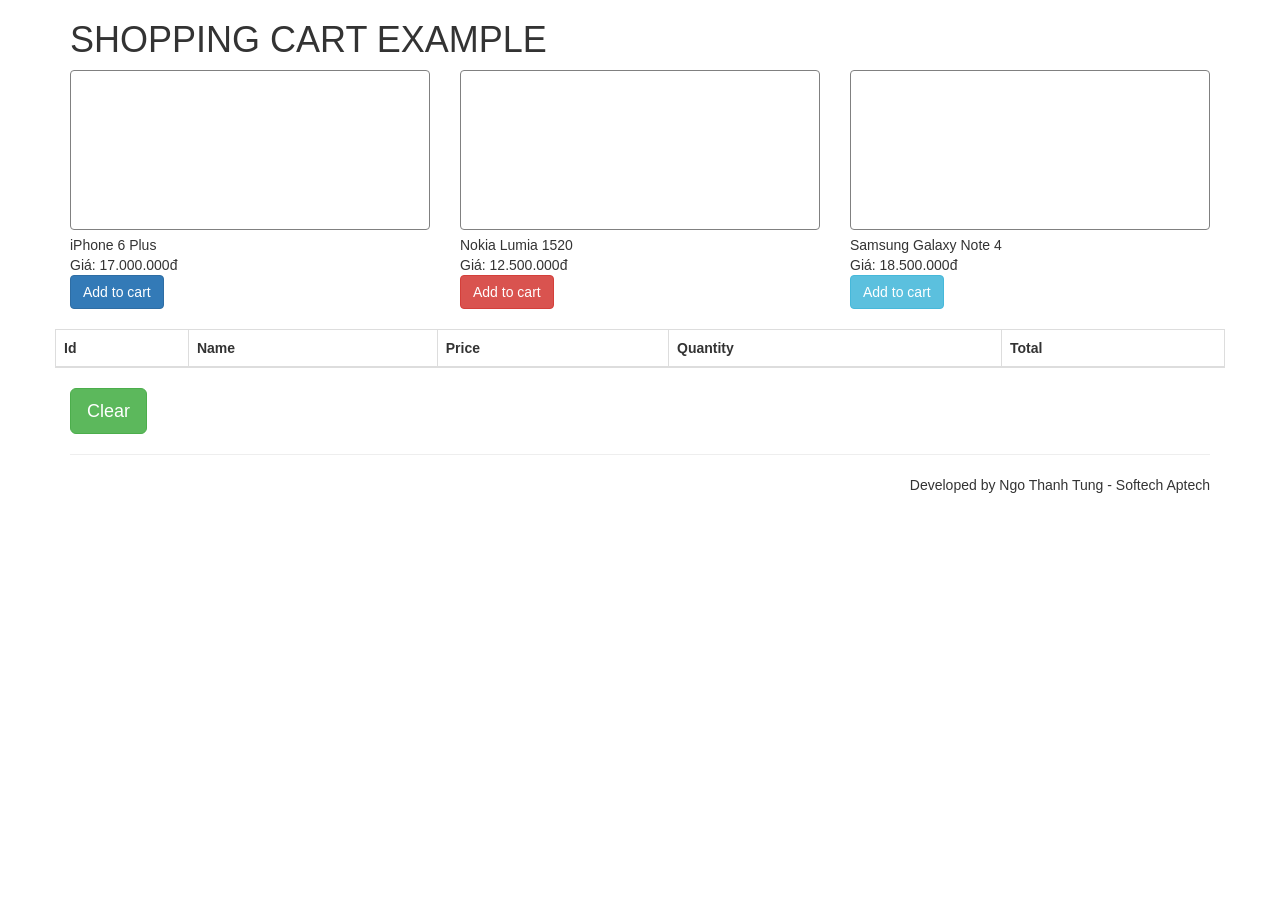
<file: giohang/giohang.html>
<!DOCTYPE html>
<html>

<head>
    <title>SHOPPING CART EXAMPLE</title>
    <meta charset='utf-8'>
    <script src="https://code.jquery.com/jquery-2.1.3.js"></script>
    <link href="http://maxcdn.bootstrapcdn.com/bootstrap/3.3.1/css/bootstrap.min.css" rel="stylesheet">
    <script src="http://maxcdn.bootstrapcdn.com/bootstrap/3.3.1/js/bootstrap.min.js"></script>
    <style>
        body {
            margin: 20px;
        }

        .wrapper {
            width: 1140px;
            margin: 0 auto;
        }
    </style>
</head>

<body>
    <div class="wrapper">
        <h1>SHOPPING CART EXAMPLE</h1>
        <div class="row">
            <div class="col-md-4">
                <div class="img-thumbnail" style="border: 1px solid gray; width: 100%; height: 160px"></div>
                <div>
                    iPhone 6 Plus
                </div>
                <div>
                    Giá: 17.000.000đ
                </div>
                <button id="product-1" data-name="iPhone 6 Plus" data-price="17000000" class="add-to-cart btn btn-primary">Add to cart</button>
            </div>
            <div class="col-md-4">
                <div class="img-thumbnail" style="border: 1px solid gray; width: 100%; height: 160px"></div>
                <div>
                    Nokia Lumia 1520
                </div>
                <div>
                    Giá: 12.500.000đ
                </div>
                <button id="product-2" data-name="Nokia Lumia 1520" data-price="12500000" class="add-to-cart btn btn-danger">Add to cart</button>
            </div>
            <div class="col-md-4">
                <div class="img-thumbnail" style="border: 1px solid gray; width: 100%; height: 160px"></div>
                <div>
                    Samsung Galaxy Note 4
                </div>
                <div>
                    Giá: 18.500.000đ
                </div>
                <button id="product-3" data-name="Samsung Galaxy Note 4" data-price="18500000" class="add-to-cart btn btn-info">Add to cart</button>
            </div>
        </div>
        <br />
        <div class="row">
            <table class="table table-bordered" id="table-products">
                <thead>
                    <tr>
                        <th>Id</th>
                        <th>Name</th>
                        <th>Price</th>
                        <th>Quantity</th>
                        <th>Total</th>
                    </tr>
                </thead>
                <tbody></tbody>
            </table>
        </div>
        <div>
            <button class="btn btn-lg btn-success" id="button-clear">Clear</button>
        </div>
        <div class="text-right">

            <hr />
            <address>
                Developed by Ngo Thanh Tung - Softech Aptech
            </address>
        </div>
    </div>
</body>
</html>

<script>
    // Định nghĩa một mảng các phần tử sẽ bỏ vào giỏ hàng
    var shoppingCartItems = [];

    $(document).ready(function () {
        // Kiểm tra nếu đã có sessionStorage["shopping-cart-items"] hay chưa?
        if (sessionStorage["shopping-cart-items"] != null) {
            shoppingCartItems = JSON.parse(sessionStorage["shopping-cart-items"].toString());
        }

        // Hiển thị thông tin từ giỏ hàng
        displayShoppingCartItems();
    });


    // Sự kiện click các button có class=".add-to-cart"
    $(".add-to-cart").click(function () {
        var button = $(this); // Lấy đối tượng button mà người dùng click
        var id = button.attr("id"); // id của sản phẩm là id của button
        var name = button.attr("data-name"); // name của sản phẩm là thuộc tính data-name của button
        var price = button.attr("data-price"); // price của sản phẩm là thuộc tính data-price của button
        var quantity = 1; // Số lượng


        var item = {
            id: id,
            name: name,
            price: price,
            quantity: quantity
        };

        var exists = false;
        if (shoppingCartItems.length > 0) {
            $.each(shoppingCartItems, function (index, value) {
                // Nếu mặt hàng đã tồn tại trong giỏ hàng thì chỉ cần tăng số lượng mặt hàng đó trong giỏ hàng.
                if (value.id == item.id) {
                    value.quantity++;
                    exists = true;
                    return false;
                }
            });
        }

        // Nếu mặt hàng chưa tồn tại trong giỏ hàng thì bổ sung vào mảng
        if (!exists) {
            shoppingCartItems.push(item);
        }

        // Lưu thông tin vào sessionStorage
        sessionStorage["shopping-cart-items"] = JSON.stringify(shoppingCartItems); // Chuyển thông tin mảng shoppingCartItems sang JSON trước khi lưu vào sessionStorage
        // Gọi hàm hiển thị giỏ hàng
        displayShoppingCartItems();
    });

    // Xóa hết giỏ hàng shoppingCartItems
    $("#button-clear").click(function () {
        shoppingCartItems = [];
        sessionStorage["shopping-cart-items"] = JSON.stringify(shoppingCartItems);
        $("#table-products > tbody").html("");
    });


    // Hiển thị giỏ hàng ra table
    function displayShoppingCartItems() {
        if (sessionStorage["shopping-cart-items"] != null) {
            shoppingCartItems = JSON.parse(sessionStorage["shopping-cart-items"].toString()); // Chuyển thông tin từ JSON trong sessionStorage sang mảng shoppingCartItems.

            $("#table-products > tbody").html("");
            // Duyệt qua mảng shoppingCartItems để append từng item dòng vào table
            $.each(shoppingCartItems, function (index, item) {
                var htmlString = "";
                htmlString += "<tr>";
                htmlString += "<td>" + item.id + "</td>";
                htmlString += "<td>" + item.name + "</td>";
                htmlString += "<td style='text-align: right'>" + item.price + "</td>";
                htmlString += "<td style='text-align: right'>" + item.quantity + "</td>";
                htmlString += "<td style='text-align: right'>" + item.price * item.quantity + "</td>";
                htmlString += "</tr>";

                $("#table-products > tbody:last").append(htmlString);

            });
        }
    }
</script>
</file>
<file: icon/themify-icons-font/themify-icons/demo-files/demo.css>
body {
	font: normal 1em/1.5em Arial, Helvetica, sans-serif;
	max-width: 90%;
	margin: 30px auto 0;
}
h1, h3 {
	font-weight: normal;
}
h3 {
	font-size: 1.4;
	text-transform: uppercase;
	letter-spacing: 1px;
}

.icon-section {
	margin: 0 0 3em;
	clear: both;
	overflow: hidden;
}
.icon-container {
	width: 240px; 
	padding: .7em 0;
	float: left; 
	position: relative;
	text-align: left;
}
.icon-container [class^="ti-"], 
.icon-container [class*=" ti-"] {
	color: #000;
	position: absolute;
	margin-top: 3px;
	transition: .3s;
}
.icon-container:hover [class^="ti-"],
.icon-container:hover [class*=" ti-"] {
	font-size: 2.2em;
	margin-top: -5px;
}
.icon-container:hover .icon-name {
	color: #000;
}
.icon-name {
	color: #aaa;
	margin-left: 35px;
	font-size: .8em;
	transition: .3s;
}
.icon-container:hover .icon-name {
	margin-left: 45px;
}
</file>
<file: icon/themify-icons-font/themify-icons/themify-icons.css>
@font-face {
	font-family: 'themify';
	src:url('fonts/themify.eot?-fvbane');
	src:url('fonts/themify.eot?#iefix-fvbane') format('embedded-opentype'),
		url('fonts/themify.woff?-fvbane') format('woff'),
		url('fonts/themify.ttf?-fvbane') format('truetype'),
		url('fonts/themify.svg?-fvbane#themify') format('svg');
	font-weight: normal;
	font-style: normal;
}

[class^="ti-"], [class*=" ti-"] {
	font-family: 'themify';
	speak: none;
	font-style: normal;
	font-weight: normal;
	font-variant: normal;
	text-transform: none;
	line-height: 1;

	/* Better Font Rendering =========== */
	-webkit-font-smoothing: antialiased;
	-moz-osx-font-smoothing: grayscale;
}

.ti-wand:before {
	content: "\e600";
}
.ti-volume:before {
	content: "\e601";
}
.ti-user:before {
	content: "\e602";
}
.ti-unlock:before {
	content: "\e603";
}
.ti-unlink:before {
	content: "\e604";
}
.ti-trash:before {
	content: "\e605";
}
.ti-thought:before {
	content: "\e606";
}
.ti-target:before {
	content: "\e607";
}
.ti-tag:before {
	content: "\e608";
}
.ti-tablet:before {
	content: "\e609";
}
.ti-star:before {
	content: "\e60a";
}
.ti-spray:before {
	content: "\e60b";
}
.ti-signal:before {
	content: "\e60c";
}
.ti-shopping-cart:before {
	content: "\e60d";
}
.ti-shopping-cart-full:before {
	content: "\e60e";
}
.ti-settings:before {
	content: "\e60f";
}
.ti-search:before {
	content: "\e610";
}
.ti-zoom-in:before {
	content: "\e611";
}
.ti-zoom-out:before {
	content: "\e612";
}
.ti-cut:before {
	content: "\e613";
}
.ti-ruler:before {
	content: "\e614";
}
.ti-ruler-pencil:before {
	content: "\e615";
}
.ti-ruler-alt:before {
	content: "\e616";
}
.ti-bookmark:before {
	content: "\e617";
}
.ti-bookmark-alt:before {
	content: "\e618";
}
.ti-reload:before {
	content: "\e619";
}
.ti-plus:before {
	content: "\e61a";
}
.ti-pin:before {
	content: "\e61b";
}
.ti-pencil:before {
	content: "\e61c";
}
.ti-pencil-alt:before {
	content: "\e61d";
}
.ti-paint-roller:before {
	content: "\e61e";
}
.ti-paint-bucket:before {
	content: "\e61f";
}
.ti-na:before {
	content: "\e620";
}
.ti-mobile:before {
	content: "\e621";
}
.ti-minus:before {
	content: "\e622";
}
.ti-medall:before {
	content: "\e623";
}
.ti-medall-alt:before {
	content: "\e624";
}
.ti-marker:before {
	content: "\e625";
}
.ti-marker-alt:before {
	content: "\e626";
}
.ti-arrow-up:before {
	content: "\e627";
}
.ti-arrow-right:before {
	content: "\e628";
}
.ti-arrow-left:before {
	content: "\e629";
}
.ti-arrow-down:before {
	content: "\e62a";
}
.ti-lock:before {
	content: "\e62b";
}
.ti-location-arrow:before {
	content: "\e62c";
}
.ti-link:before {
	content: "\e62d";
}
.ti-layout:before {
	content: "\e62e";
}
.ti-layers:before {
	content: "\e62f";
}
.ti-layers-alt:before {
	content: "\e630";
}
.ti-key:before {
	content: "\e631";
}
.ti-import:before {
	content: "\e632";
}
.ti-image:before {
	content: "\e633";
}
.ti-heart:before {
	content: "\e634";
}
.ti-heart-broken:before {
	content: "\e635";
}
.ti-hand-stop:before {
	content: "\e636";
}
.ti-hand-open:before {
	content: "\e637";
}
.ti-hand-drag:before {
	content: "\e638";
}
.ti-folder:before {
	content: "\e639";
}
.ti-flag:before {
	content: "\e63a";
}
.ti-flag-alt:before {
	content: "\e63b";
}
.ti-flag-alt-2:before {
	content: "\e63c";
}
.ti-eye:before {
	content: "\e63d";
}
.ti-export:before {
	content: "\e63e";
}
.ti-exchange-vertical:before {
	content: "\e63f";
}
.ti-desktop:before {
	content: "\e640";
}
.ti-cup:before {
	content: "\e641";
}
.ti-crown:before {
	content: "\e642";
}
.ti-comments:before {
	content: "\e643";
}
.ti-comment:before {
	content: "\e644";
}
.ti-comment-alt:before {
	content: "\e645";
}
.ti-close:before {
	content: "\e646";
}
.ti-clip:before {
	content: "\e647";
}
.ti-angle-up:before {
	content: "\e648";
}
.ti-angle-right:before {
	content: "\e649";
}
.ti-angle-left:before {
	content: "\e64a";
}
.ti-angle-down:before {
	content: "\e64b";
}
.ti-check:before {
	content: "\e64c";
}
.ti-check-box:before {
	content: "\e64d";
}
.ti-camera:before {
	content: "\e64e";
}
.ti-announcement:before {
	content: "\e64f";
}
.ti-brush:before {
	content: "\e650";
}
.ti-briefcase:before {
	content: "\e651";
}
.ti-bolt:before {
	content: "\e652";
}
.ti-bolt-alt:before {
	content: "\e653";
}
.ti-blackboard:before {
	content: "\e654";
}
.ti-bag:before {
	content: "\e655";
}
.ti-move:before {
	content: "\e656";
}
.ti-arrows-vertical:before {
	content: "\e657";
}
.ti-arrows-horizontal:before {
	content: "\e658";
}
.ti-fullscreen:before {
	content: "\e659";
}
.ti-arrow-top-right:before {
	content: "\e65a";
}
.ti-arrow-top-left:before {
	content: "\e65b";
}
.ti-arrow-circle-up:before {
	content: "\e65c";
}
.ti-arrow-circle-right:before {
	content: "\e65d";
}
.ti-arrow-circle-left:before {
	content: "\e65e";
}
.ti-arrow-circle-down:before {
	content: "\e65f";
}
.ti-angle-double-up:before {
	content: "\e660";
}
.ti-angle-double-right:before {
	content: "\e661";
}
.ti-angle-double-left:before {
	content: "\e662";
}
.ti-angle-double-down:before {
	content: "\e663";
}
.ti-zip:before {
	content: "\e664";
}
.ti-world:before {
	content: "\e665";
}
.ti-wheelchair:before {
	content: "\e666";
}
.ti-view-list:before {
	content: "\e667";
}
.ti-view-list-alt:before {
	content: "\e668";
}
.ti-view-grid:before {
	content: "\e669";
}
.ti-uppercase:before {
	content: "\e66a";
}
.ti-upload:before {
	content: "\e66b";
}
.ti-underline:before {
	content: "\e66c";
}
.ti-truck:before {
	content: "\e66d";
}
.ti-timer:before {
	content: "\e66e";
}
.ti-ticket:before {
	content: "\e66f";
}
.ti-thumb-up:before {
	content: "\e670";
}
.ti-thumb-down:before {
	content: "\e671";
}
.ti-text:before {
	content: "\e672";
}
.ti-stats-up:before {
	content: "\e673";
}
.ti-stats-down:before {
	content: "\e674";
}
.ti-split-v:before {
	content: "\e675";
}
.ti-split-h:before {
	content: "\e676";
}
.ti-smallcap:before {
	content: "\e677";
}
.ti-shine:before {
	content: "\e678";
}
.ti-shift-right:before {
	content: "\e679";
}
.ti-shift-left:before {
	content: "\e67a";
}
.ti-shield:before {
	content: "\e67b";
}
.ti-notepad:before {
	content: "\e67c";
}
.ti-server:before {
	content: "\e67d";
}
.ti-quote-right:before {
	content: "\e67e";
}
.ti-quote-left:before {
	content: "\e67f";
}
.ti-pulse:before {
	content: "\e680";
}
.ti-printer:before {
	content: "\e681";
}
.ti-power-off:before {
	content: "\e682";
}
.ti-plug:before {
	content: "\e683";
}
.ti-pie-chart:before {
	content: "\e684";
}
.ti-paragraph:before {
	content: "\e685";
}
.ti-panel:before {
	content: "\e686";
}
.ti-package:before {
	content: "\e687";
}
.ti-music:before {
	content: "\e688";
}
.ti-music-alt:before {
	content: "\e689";
}
.ti-mouse:before {
	content: "\e68a";
}
.ti-mouse-alt:before {
	content: "\e68b";
}
.ti-money:before {
	content: "\e68c";
}
.ti-microphone:before {
	content: "\e68d";
}
.ti-menu:before {
	content: "\e68e";
}
.ti-menu-alt:before {
	content: "\e68f";
}
.ti-map:before {
	content: "\e690";
}
.ti-map-alt:before {
	content: "\e691";
}
.ti-loop:before {
	content: "\e692";
}
.ti-location-pin:before {
	content: "\e693";
}
.ti-list:before {
	content: "\e694";
}
.ti-light-bulb:before {
	content: "\e695";
}
.ti-Italic:before {
	content: "\e696";
}
.ti-info:before {
	content: "\e697";
}
.ti-infinite:before {
	content: "\e698";
}
.ti-id-badge:before {
	content: "\e699";
}
.ti-hummer:before {
	content: "\e69a";
}
.ti-home:before {
	content: "\e69b";
}
.ti-help:before {
	content: "\e69c";
}
.ti-headphone:before {
	content: "\e69d";
}
.ti-harddrives:before {
	content: "\e69e";
}
.ti-harddrive:before {
	content: "\e69f";
}
.ti-gift:before {
	content: "\e6a0";
}
.ti-game:before {
	content: "\e6a1";
}
.ti-filter:before {
	content: "\e6a2";
}
.ti-files:before {
	content: "\e6a3";
}
.ti-file:before {
	content: "\e6a4";
}
.ti-eraser:before {
	content: "\e6a5";
}
.ti-envelope:before {
	content: "\e6a6";
}
.ti-download:before {
	content: "\e6a7";
}
.ti-direction:before {
	content: "\e6a8";
}
.ti-direction-alt:before {
	content: "\e6a9";
}
.ti-dashboard:before {
	content: "\e6aa";
}
.ti-control-stop:before {
	content: "\e6ab";
}
.ti-control-shuffle:before {
	content: "\e6ac";
}
.ti-control-play:before {
	content: "\e6ad";
}
.ti-control-pause:before {
	content: "\e6ae";
}
.ti-control-forward:before {
	content: "\e6af";
}
.ti-control-backward:before {
	content: "\e6b0";
}
.ti-cloud:before {
	content: "\e6b1";
}
.ti-cloud-up:before {
	content: "\e6b2";
}
.ti-cloud-down:before {
	content: "\e6b3";
}
.ti-clipboard:before {
	content: "\e6b4";
}
.ti-car:before {
	content: "\e6b5";
}
.ti-calendar:before {
	content: "\e6b6";
}
.ti-book:before {
	content: "\e6b7";
}
.ti-bell:before {
	content: "\e6b8";
}
.ti-basketball:before {
	content: "\e6b9";
}
.ti-bar-chart:before {
	content: "\e6ba";
}
.ti-bar-chart-alt:before {
	content: "\e6bb";
}
.ti-back-right:before {
	content: "\e6bc";
}
.ti-back-left:before {
	content: "\e6bd";
}
.ti-arrows-corner:before {
	content: "\e6be";
}
.ti-archive:before {
	content: "\e6bf";
}
.ti-anchor:before {
	content: "\e6c0";
}
.ti-align-right:before {
	content: "\e6c1";
}
.ti-align-left:before {
	content: "\e6c2";
}
.ti-align-justify:before {
	content: "\e6c3";
}
.ti-align-center:before {
	content: "\e6c4";
}
.ti-alert:before {
	content: "\e6c5";
}
.ti-alarm-clock:before {
	content: "\e6c6";
}
.ti-agenda:before {
	content: "\e6c7";
}
.ti-write:before {
	content: "\e6c8";
}
.ti-window:before {
	content: "\e6c9";
}
.ti-widgetized:before {
	content: "\e6ca";
}
.ti-widget:before {
	content: "\e6cb";
}
.ti-widget-alt:before {
	content: "\e6cc";
}
.ti-wallet:before {
	content: "\e6cd";
}
.ti-video-clapper:before {
	content: "\e6ce";
}
.ti-video-camera:before {
	content: "\e6cf";
}
.ti-vector:before {
	content: "\e6d0";
}
.ti-themify-logo:before {
	content: "\e6d1";
}
.ti-themify-favicon:before {
	content: "\e6d2";
}
.ti-themify-favicon-alt:before {
	content: "\e6d3";
}
.ti-support:before {
	content: "\e6d4";
}
.ti-stamp:before {
	content: "\e6d5";
}
.ti-split-v-alt:before {
	content: "\e6d6";
}
.ti-slice:before {
	content: "\e6d7";
}
.ti-shortcode:before {
	content: "\e6d8";
}
.ti-shift-right-alt:before {
	content: "\e6d9";
}
.ti-shift-left-alt:before {
	content: "\e6da";
}
.ti-ruler-alt-2:before {
	content: "\e6db";
}
.ti-receipt:before {
	content: "\e6dc";
}
.ti-pin2:before {
	content: "\e6dd";
}
.ti-pin-alt:before {
	content: "\e6de";
}
.ti-pencil-alt2:before {
	content: "\e6df";
}
.ti-palette:before {
	content: "\e6e0";
}
.ti-more:before {
	content: "\e6e1";
}
.ti-more-alt:before {
	content: "\e6e2";
}
.ti-microphone-alt:before {
	content: "\e6e3";
}
.ti-magnet:before {
	content: "\e6e4";
}
.ti-line-double:before {
	content: "\e6e5";
}
.ti-line-dotted:before {
	content: "\e6e6";
}
.ti-line-dashed:before {
	content: "\e6e7";
}
.ti-layout-width-full:before {
	content: "\e6e8";
}
.ti-layout-width-default:before {
	content: "\e6e9";
}
.ti-layout-width-default-alt:before {
	content: "\e6ea";
}
.ti-layout-tab:before {
	content: "\e6eb";
}
.ti-layout-tab-window:before {
	content: "\e6ec";
}
.ti-layout-tab-v:before {
	content: "\e6ed";
}
.ti-layout-tab-min:before {
	content: "\e6ee";
}
.ti-layout-slider:before {
	content: "\e6ef";
}
.ti-layout-slider-alt:before {
	content: "\e6f0";
}
.ti-layout-sidebar-right:before {
	content: "\e6f1";
}
.ti-layout-sidebar-none:before {
	content: "\e6f2";
}
.ti-layout-sidebar-left:before {
	content: "\e6f3";
}
.ti-layout-placeholder:before {
	content: "\e6f4";
}
.ti-layout-menu:before {
	content: "\e6f5";
}
.ti-layout-menu-v:before {
	content: "\e6f6";
}
.ti-layout-menu-separated:before {
	content: "\e6f7";
}
.ti-layout-menu-full:before {
	content: "\e6f8";
}
.ti-layout-media-right-alt:before {
	content: "\e6f9";
}
.ti-layout-media-right:before {
	content: "\e6fa";
}
.ti-layout-media-overlay:before {
	content: "\e6fb";
}
.ti-layout-media-overlay-alt:before {
	content: "\e6fc";
}
.ti-layout-media-overlay-alt-2:before {
	content: "\e6fd";
}
.ti-layout-media-left-alt:before {
	content: "\e6fe";
}
.ti-layout-media-left:before {
	content: "\e6ff";
}
.ti-layout-media-center-alt:before {
	content: "\e700";
}
.ti-layout-media-center:before {
	content: "\e701";
}
.ti-layout-list-thumb:before {
	content: "\e702";
}
.ti-layout-list-thumb-alt:before {
	content: "\e703";
}
.ti-layout-list-post:before {
	content: "\e704";
}
.ti-layout-list-large-image:before {
	content: "\e705";
}
.ti-layout-line-solid:before {
	content: "\e706";
}
.ti-layout-grid4:before {
	content: "\e707";
}
.ti-layout-grid3:before {
	content: "\e708";
}
.ti-layout-grid2:before {
	content: "\e709";
}
.ti-layout-grid2-thumb:before {
	content: "\e70a";
}
.ti-layout-cta-right:before {
	content: "\e70b";
}
.ti-layout-cta-left:before {
	content: "\e70c";
}
.ti-layout-cta-center:before {
	content: "\e70d";
}
.ti-layout-cta-btn-right:before {
	content: "\e70e";
}
.ti-layout-cta-btn-left:before {
	content: "\e70f";
}
.ti-layout-column4:before {
	content: "\e710";
}
.ti-layout-column3:before {
	content: "\e711";
}
.ti-layout-column2:before {
	content: "\e712";
}
.ti-layout-accordion-separated:before {
	content: "\e713";
}
.ti-layout-accordion-merged:before {
	content: "\e714";
}
.ti-layout-accordion-list:before {
	content: "\e715";
}
.ti-ink-pen:before {
	content: "\e716";
}
.ti-info-alt:before {
	content: "\e717";
}
.ti-help-alt:before {
	content: "\e718";
}
.ti-headphone-alt:before {
	content: "\e719";
}
.ti-hand-point-up:before {
	content: "\e71a";
}
.ti-hand-point-right:before {
	content: "\e71b";
}
.ti-hand-point-left:before {
	content: "\e71c";
}
.ti-hand-point-down:before {
	content: "\e71d";
}
.ti-gallery:before {
	content: "\e71e";
}
.ti-face-smile:before {
	content: "\e71f";
}
.ti-face-sad:before {
	content: "\e720";
}
.ti-credit-card:before {
	content: "\e721";
}
.ti-control-skip-forward:before {
	content: "\e722";
}
.ti-control-skip-backward:before {
	content: "\e723";
}
.ti-control-record:before {
	content: "\e724";
}
.ti-control-eject:before {
	content: "\e725";
}
.ti-comments-smiley:before {
	content: "\e726";
}
.ti-brush-alt:before {
	content: "\e727";
}
.ti-youtube:before {
	content: "\e728";
}
.ti-vimeo:before {
	content: "\e729";
}
.ti-twitter:before {
	content: "\e72a";
}
.ti-time:before {
	content: "\e72b";
}
.ti-tumblr:before {
	content: "\e72c";
}
.ti-skype:before {
	content: "\e72d";
}
.ti-share:before {
	content: "\e72e";
}
.ti-share-alt:before {
	content: "\e72f";
}
.ti-rocket:before {
	content: "\e730";
}
.ti-pinterest:before {
	content: "\e731";
}
.ti-new-window:before {
	content: "\e732";
}
.ti-microsoft:before {
	content: "\e733";
}
.ti-list-ol:before {
	content: "\e734";
}
.ti-linkedin:before {
	content: "\e735";
}
.ti-layout-sidebar-2:before {
	content: "\e736";
}
.ti-layout-grid4-alt:before {
	content: "\e737";
}
.ti-layout-grid3-alt:before {
	content: "\e738";
}
.ti-layout-grid2-alt:before {
	content: "\e739";
}
.ti-layout-column4-alt:before {
	content: "\e73a";
}
.ti-layout-column3-alt:before {
	content: "\e73b";
}
.ti-layout-column2-alt:before {
	content: "\e73c";
}
.ti-instagram:before {
	content: "\e73d";
}
.ti-google:before {
	content: "\e73e";
}
.ti-github:before {
	content: "\e73f";
}
.ti-flickr:before {
	content: "\e740";
}
.ti-facebook:before {
	content: "\e741";
}
.ti-dropbox:before {
	content: "\e742";
}
.ti-dribbble:before {
	content: "\e743";
}
.ti-apple:before {
	content: "\e744";
}
.ti-android:before {
	content: "\e745";
}
.ti-save:before {
	content: "\e746";
}
.ti-save-alt:before {
	content: "\e747";
}
.ti-yahoo:before {
	content: "\e748";
}
.ti-wordpress:before {
	content: "\e749";
}
.ti-vimeo-alt:before {
	content: "\e74a";
}
.ti-twitter-alt:before {
	content: "\e74b";
}
.ti-tumblr-alt:before {
	content: "\e74c";
}
.ti-trello:before {
	content: "\e74d";
}
.ti-stack-overflow:before {
	content: "\e74e";
}
.ti-soundcloud:before {
	content: "\e74f";
}
.ti-sharethis:before {
	content: "\e750";
}
.ti-sharethis-alt:before {
	content: "\e751";
}
.ti-reddit:before {
	content: "\e752";
}
.ti-pinterest-alt:before {
	content: "\e753";
}
.ti-microsoft-alt:before {
	content: "\e754";
}
.ti-linux:before {
	content: "\e755";
}
.ti-jsfiddle:before {
	content: "\e756";
}
.ti-joomla:before {
	content: "\e757";
}
.ti-html5:before {
	content: "\e758";
}
.ti-flickr-alt:before {
	content: "\e759";
}
.ti-email:before {
	content: "\e75a";
}
.ti-drupal:before {
	content: "\e75b";
}
.ti-dropbox-alt:before {
	content: "\e75c";
}
.ti-css3:before {
	content: "\e75d";
}
.ti-rss:before {
	content: "\e75e";
}
.ti-rss-alt:before {
	content: "\e75f";
}
</file>
<file: icon/themify-icons-font/themify-icons/ie7/ie7.css>
.ti-wand {
	*zoom: expression(this.runtimeStyle['zoom'] = '1', this.innerHTML = '&#xe600;');
}
.ti-volume {
	*zoom: expression(this.runtimeStyle['zoom'] = '1', this.innerHTML = '&#xe601;');
}
.ti-user {
	*zoom: expression(this.runtimeStyle['zoom'] = '1', this.innerHTML = '&#xe602;');
}
.ti-unlock {
	*zoom: expression(this.runtimeStyle['zoom'] = '1', this.innerHTML = '&#xe603;');
}
.ti-unlink {
	*zoom: expression(this.runtimeStyle['zoom'] = '1', this.innerHTML = '&#xe604;');
}
.ti-trash {
	*zoom: expression(this.runtimeStyle['zoom'] = '1', this.innerHTML = '&#xe605;');
}
.ti-thought {
	*zoom: expression(this.runtimeStyle['zoom'] = '1', this.innerHTML = '&#xe606;');
}
.ti-target {
	*zoom: expression(this.runtimeStyle['zoom'] = '1', this.innerHTML = '&#xe607;');
}
.ti-tag {
	*zoom: expression(this.runtimeStyle['zoom'] = '1', this.innerHTML = '&#xe608;');
}
.ti-tablet {
	*zoom: expression(this.runtimeStyle['zoom'] = '1', this.innerHTML = '&#xe609;');
}
.ti-star {
	*zoom: expression(this.runtimeStyle['zoom'] = '1', this.innerHTML = '&#xe60a;');
}
.ti-spray {
	*zoom: expression(this.runtimeStyle['zoom'] = '1', this.innerHTML = '&#xe60b;');
}
.ti-signal {
	*zoom: expression(this.runtimeStyle['zoom'] = '1', this.innerHTML = '&#xe60c;');
}
.ti-shopping-cart {
	*zoom: expression(this.runtimeStyle['zoom'] = '1', this.innerHTML = '&#xe60d;');
}
.ti-shopping-cart-full {
	*zoom: expression(this.runtimeStyle['zoom'] = '1', this.innerHTML = '&#xe60e;');
}
.ti-settings {
	*zoom: expression(this.runtimeStyle['zoom'] = '1', this.innerHTML = '&#xe60f;');
}
.ti-search {
	*zoom: expression(this.runtimeStyle['zoom'] = '1', this.innerHTML = '&#xe610;');
}
.ti-zoom-in {
	*zoom: expression(this.runtimeStyle['zoom'] = '1', this.innerHTML = '&#xe611;');
}
.ti-zoom-out {
	*zoom: expression(this.runtimeStyle['zoom'] = '1', this.innerHTML = '&#xe612;');
}
.ti-cut {
	*zoom: expression(this.runtimeStyle['zoom'] = '1', this.innerHTML = '&#xe613;');
}
.ti-ruler {
	*zoom: expression(this.runtimeStyle['zoom'] = '1', this.innerHTML = '&#xe614;');
}
.ti-ruler-pencil {
	*zoom: expression(this.runtimeStyle['zoom'] = '1', this.innerHTML = '&#xe615;');
}
.ti-ruler-alt {
	*zoom: expression(this.runtimeStyle['zoom'] = '1', this.innerHTML = '&#xe616;');
}
.ti-bookmark {
	*zoom: expression(this.runtimeStyle['zoom'] = '1', this.innerHTML = '&#xe617;');
}
.ti-bookmark-alt {
	*zoom: expression(this.runtimeStyle['zoom'] = '1', this.innerHTML = '&#xe618;');
}
.ti-reload {
	*zoom: expression(this.runtimeStyle['zoom'] = '1', this.innerHTML = '&#xe619;');
}
.ti-plus {
	*zoom: expression(this.runtimeStyle['zoom'] = '1', this.innerHTML = '&#xe61a;');
}
.ti-pin {
	*zoom: expression(this.runtimeStyle['zoom'] = '1', this.innerHTML = '&#xe61b;');
}
.ti-pencil {
	*zoom: expression(this.runtimeStyle['zoom'] = '1', this.innerHTML = '&#xe61c;');
}
.ti-pencil-alt {
	*zoom: expression(this.runtimeStyle['zoom'] = '1', this.innerHTML = '&#xe61d;');
}
.ti-paint-roller {
	*zoom: expression(this.runtimeStyle['zoom'] = '1', this.innerHTML = '&#xe61e;');
}
.ti-paint-bucket {
	*zoom: expression(this.runtimeStyle['zoom'] = '1', this.innerHTML = '&#xe61f;');
}
.ti-na {
	*zoom: expression(this.runtimeStyle['zoom'] = '1', this.innerHTML = '&#xe620;');
}
.ti-mobile {
	*zoom: expression(this.runtimeStyle['zoom'] = '1', this.innerHTML = '&#xe621;');
}
.ti-minus {
	*zoom: expression(this.runtimeStyle['zoom'] = '1', this.innerHTML = '&#xe622;');
}
.ti-medall {
	*zoom: expression(this.runtimeStyle['zoom'] = '1', this.innerHTML = '&#xe623;');
}
.ti-medall-alt {
	*zoom: expression(this.runtimeStyle['zoom'] = '1', this.innerHTML = '&#xe624;');
}
.ti-marker {
	*zoom: expression(this.runtimeStyle['zoom'] = '1', this.innerHTML = '&#xe625;');
}
.ti-marker-alt {
	*zoom: expression(this.runtimeStyle['zoom'] = '1', this.innerHTML = '&#xe626;');
}
.ti-arrow-up {
	*zoom: expression(this.runtimeStyle['zoom'] = '1', this.innerHTML = '&#xe627;');
}
.ti-arrow-right {
	*zoom: expression(this.runtimeStyle['zoom'] = '1', this.innerHTML = '&#xe628;');
}
.ti-arrow-left {
	*zoom: expression(this.runtimeStyle['zoom'] = '1', this.innerHTML = '&#xe629;');
}
.ti-arrow-down {
	*zoom: expression(this.runtimeStyle['zoom'] = '1', this.innerHTML = '&#xe62a;');
}
.ti-lock {
	*zoom: expression(this.runtimeStyle['zoom'] = '1', this.innerHTML = '&#xe62b;');
}
.ti-location-arrow {
	*zoom: expression(this.runtimeStyle['zoom'] = '1', this.innerHTML = '&#xe62c;');
}
.ti-link {
	*zoom: expression(this.runtimeStyle['zoom'] = '1', this.innerHTML = '&#xe62d;');
}
.ti-layout {
	*zoom: expression(this.runtimeStyle['zoom'] = '1', this.innerHTML = '&#xe62e;');
}
.ti-layers {
	*zoom: expression(this.runtimeStyle['zoom'] = '1', this.innerHTML = '&#xe62f;');
}
.ti-layers-alt {
	*zoom: expression(this.runtimeStyle['zoom'] = '1', this.innerHTML = '&#xe630;');
}
.ti-key {
	*zoom: expression(this.runtimeStyle['zoom'] = '1', this.innerHTML = '&#xe631;');
}
.ti-import {
	*zoom: expression(this.runtimeStyle['zoom'] = '1', this.innerHTML = '&#xe632;');
}
.ti-image {
	*zoom: expression(this.runtimeStyle['zoom'] = '1', this.innerHTML = '&#xe633;');
}
.ti-heart {
	*zoom: expression(this.runtimeStyle['zoom'] = '1', this.innerHTML = '&#xe634;');
}
.ti-heart-broken {
	*zoom: expression(this.runtimeStyle['zoom'] = '1', this.innerHTML = '&#xe635;');
}
.ti-hand-stop {
	*zoom: expression(this.runtimeStyle['zoom'] = '1', this.innerHTML = '&#xe636;');
}
.ti-hand-open {
	*zoom: expression(this.runtimeStyle['zoom'] = '1', this.innerHTML = '&#xe637;');
}
.ti-hand-drag {
	*zoom: expression(this.runtimeStyle['zoom'] = '1', this.innerHTML = '&#xe638;');
}
.ti-folder {
	*zoom: expression(this.runtimeStyle['zoom'] = '1', this.innerHTML = '&#xe639;');
}
.ti-flag {
	*zoom: expression(this.runtimeStyle['zoom'] = '1', this.innerHTML = '&#xe63a;');
}
.ti-flag-alt {
	*zoom: expression(this.runtimeStyle['zoom'] = '1', this.innerHTML = '&#xe63b;');
}
.ti-flag-alt-2 {
	*zoom: expression(this.runtimeStyle['zoom'] = '1', this.innerHTML = '&#xe63c;');
}
.ti-eye {
	*zoom: expression(this.runtimeStyle['zoom'] = '1', this.innerHTML = '&#xe63d;');
}
.ti-export {
	*zoom: expression(this.runtimeStyle['zoom'] = '1', this.innerHTML = '&#xe63e;');
}
.ti-exchange-vertical {
	*zoom: expression(this.runtimeStyle['zoom'] = '1', this.innerHTML = '&#xe63f;');
}
.ti-desktop {
	*zoom: expression(this.runtimeStyle['zoom'] = '1', this.innerHTML = '&#xe640;');
}
.ti-cup {
	*zoom: expression(this.runtimeStyle['zoom'] = '1', this.innerHTML = '&#xe641;');
}
.ti-crown {
	*zoom: expression(this.runtimeStyle['zoom'] = '1', this.innerHTML = '&#xe642;');
}
.ti-comments {
	*zoom: expression(this.runtimeStyle['zoom'] = '1', this.innerHTML = '&#xe643;');
}
.ti-comment {
	*zoom: expression(this.runtimeStyle['zoom'] = '1', this.innerHTML = '&#xe644;');
}
.ti-comment-alt {
	*zoom: expression(this.runtimeStyle['zoom'] = '1', this.innerHTML = '&#xe645;');
}
.ti-close {
	*zoom: expression(this.runtimeStyle['zoom'] = '1', this.innerHTML = '&#xe646;');
}
.ti-clip {
	*zoom: expression(this.runtimeStyle['zoom'] = '1', this.innerHTML = '&#xe647;');
}
.ti-angle-up {
	*zoom: expression(this.runtimeStyle['zoom'] = '1', this.innerHTML = '&#xe648;');
}
.ti-angle-right {
	*zoom: expression(this.runtimeStyle['zoom'] = '1', this.innerHTML = '&#xe649;');
}
.ti-angle-left {
	*zoom: expression(this.runtimeStyle['zoom'] = '1', this.innerHTML = '&#xe64a;');
}
.ti-angle-down {
	*zoom: expression(this.runtimeStyle['zoom'] = '1', this.innerHTML = '&#xe64b;');
}
.ti-check {
	*zoom: expression(this.runtimeStyle['zoom'] = '1', this.innerHTML = '&#xe64c;');
}
.ti-check-box {
	*zoom: expression(this.runtimeStyle['zoom'] = '1', this.innerHTML = '&#xe64d;');
}
.ti-camera {
	*zoom: expression(this.runtimeStyle['zoom'] = '1', this.innerHTML = '&#xe64e;');
}
.ti-announcement {
	*zoom: expression(this.runtimeStyle['zoom'] = '1', this.innerHTML = '&#xe64f;');
}
.ti-brush {
	*zoom: expression(this.runtimeStyle['zoom'] = '1', this.innerHTML = '&#xe650;');
}
.ti-briefcase {
	*zoom: expression(this.runtimeStyle['zoom'] = '1', this.innerHTML = '&#xe651;');
}
.ti-bolt {
	*zoom: expression(this.runtimeStyle['zoom'] = '1', this.innerHTML = '&#xe652;');
}
.ti-bolt-alt {
	*zoom: expression(this.runtimeStyle['zoom'] = '1', this.innerHTML = '&#xe653;');
}
.ti-blackboard {
	*zoom: expression(this.runtimeStyle['zoom'] = '1', this.innerHTML = '&#xe654;');
}
.ti-bag {
	*zoom: expression(this.runtimeStyle['zoom'] = '1', this.innerHTML = '&#xe655;');
}
.ti-move {
	*zoom: expression(this.runtimeStyle['zoom'] = '1', this.innerHTML = '&#xe656;');
}
.ti-arrows-vertical {
	*zoom: expression(this.runtimeStyle['zoom'] = '1', this.innerHTML = '&#xe657;');
}
.ti-arrows-horizontal {
	*zoom: expression(this.runtimeStyle['zoom'] = '1', this.innerHTML = '&#xe658;');
}
.ti-fullscreen {
	*zoom: expression(this.runtimeStyle['zoom'] = '1', this.innerHTML = '&#xe659;');
}
.ti-arrow-top-right {
	*zoom: expression(this.runtimeStyle['zoom'] = '1', this.innerHTML = '&#xe65a;');
}
.ti-arrow-top-left {
	*zoom: expression(this.runtimeStyle['zoom'] = '1', this.innerHTML = '&#xe65b;');
}
.ti-arrow-circle-up {
	*zoom: expression(this.runtimeStyle['zoom'] = '1', this.innerHTML = '&#xe65c;');
}
.ti-arrow-circle-right {
	*zoom: expression(this.runtimeStyle['zoom'] = '1', this.innerHTML = '&#xe65d;');
}
.ti-arrow-circle-left {
	*zoom: expression(this.runtimeStyle['zoom'] = '1', this.innerHTML = '&#xe65e;');
}
.ti-arrow-circle-down {
	*zoom: expression(this.runtimeStyle['zoom'] = '1', this.innerHTML = '&#xe65f;');
}
.ti-angle-double-up {
	*zoom: expression(this.runtimeStyle['zoom'] = '1', this.innerHTML = '&#xe660;');
}
.ti-angle-double-right {
	*zoom: expression(this.runtimeStyle['zoom'] = '1', this.innerHTML = '&#xe661;');
}
.ti-angle-double-left {
	*zoom: expression(this.runtimeStyle['zoom'] = '1', this.innerHTML = '&#xe662;');
}
.ti-angle-double-down {
	*zoom: expression(this.runtimeStyle['zoom'] = '1', this.innerHTML = '&#xe663;');
}
.ti-zip {
	*zoom: expression(this.runtimeStyle['zoom'] = '1', this.innerHTML = '&#xe664;');
}
.ti-world {
	*zoom: expression(this.runtimeStyle['zoom'] = '1', this.innerHTML = '&#xe665;');
}
.ti-wheelchair {
	*zoom: expression(this.runtimeStyle['zoom'] = '1', this.innerHTML = '&#xe666;');
}
.ti-view-list {
	*zoom: expression(this.runtimeStyle['zoom'] = '1', this.innerHTML = '&#xe667;');
}
.ti-view-list-alt {
	*zoom: expression(this.runtimeStyle['zoom'] = '1', this.innerHTML = '&#xe668;');
}
.ti-view-grid {
	*zoom: expression(this.runtimeStyle['zoom'] = '1', this.innerHTML = '&#xe669;');
}
.ti-uppercase {
	*zoom: expression(this.runtimeStyle['zoom'] = '1', this.innerHTML = '&#xe66a;');
}
.ti-upload {
	*zoom: expression(this.runtimeStyle['zoom'] = '1', this.innerHTML = '&#xe66b;');
}
.ti-underline {
	*zoom: expression(this.runtimeStyle['zoom'] = '1', this.innerHTML = '&#xe66c;');
}
.ti-truck {
	*zoom: expression(this.runtimeStyle['zoom'] = '1', this.innerHTML = '&#xe66d;');
}
.ti-timer {
	*zoom: expression(this.runtimeStyle['zoom'] = '1', this.innerHTML = '&#xe66e;');
}
.ti-ticket {
	*zoom: expression(this.runtimeStyle['zoom'] = '1', this.innerHTML = '&#xe66f;');
}
.ti-thumb-up {
	*zoom: expression(this.runtimeStyle['zoom'] = '1', this.innerHTML = '&#xe670;');
}
.ti-thumb-down {
	*zoom: expression(this.runtimeStyle['zoom'] = '1', this.innerHTML = '&#xe671;');
}
.ti-text {
	*zoom: expression(this.runtimeStyle['zoom'] = '1', this.innerHTML = '&#xe672;');
}
.ti-stats-up {
	*zoom: expression(this.runtimeStyle['zoom'] = '1', this.innerHTML = '&#xe673;');
}
.ti-stats-down {
	*zoom: expression(this.runtimeStyle['zoom'] = '1', this.innerHTML = '&#xe674;');
}
.ti-split-v {
	*zoom: expression(this.runtimeStyle['zoom'] = '1', this.innerHTML = '&#xe675;');
}
.ti-split-h {
	*zoom: expression(this.runtimeStyle['zoom'] = '1', this.innerHTML = '&#xe676;');
}
.ti-smallcap {
	*zoom: expression(this.runtimeStyle['zoom'] = '1', this.innerHTML = '&#xe677;');
}
.ti-shine {
	*zoom: expression(this.runtimeStyle['zoom'] = '1', this.innerHTML = '&#xe678;');
}
.ti-shift-right {
	*zoom: expression(this.runtimeStyle['zoom'] = '1', this.innerHTML = '&#xe679;');
}
.ti-shift-left {
	*zoom: expression(this.runtimeStyle['zoom'] = '1', this.innerHTML = '&#xe67a;');
}
.ti-shield {
	*zoom: expression(this.runtimeStyle['zoom'] = '1', this.innerHTML = '&#xe67b;');
}
.ti-notepad {
	*zoom: expression(this.runtimeStyle['zoom'] = '1', this.innerHTML = '&#xe67c;');
}
.ti-server {
	*zoom: expression(this.runtimeStyle['zoom'] = '1', this.innerHTML = '&#xe67d;');
}
.ti-quote-right {
	*zoom: expression(this.runtimeStyle['zoom'] = '1', this.innerHTML = '&#xe67e;');
}
.ti-quote-left {
	*zoom: expression(this.runtimeStyle['zoom'] = '1', this.innerHTML = '&#xe67f;');
}
.ti-pulse {
	*zoom: expression(this.runtimeStyle['zoom'] = '1', this.innerHTML = '&#xe680;');
}
.ti-printer {
	*zoom: expression(this.runtimeStyle['zoom'] = '1', this.innerHTML = '&#xe681;');
}
.ti-power-off {
	*zoom: expression(this.runtimeStyle['zoom'] = '1', this.innerHTML = '&#xe682;');
}
.ti-plug {
	*zoom: expression(this.runtimeStyle['zoom'] = '1', this.innerHTML = '&#xe683;');
}
.ti-pie-chart {
	*zoom: expression(this.runtimeStyle['zoom'] = '1', this.innerHTML = '&#xe684;');
}
.ti-paragraph {
	*zoom: expression(this.runtimeStyle['zoom'] = '1', this.innerHTML = '&#xe685;');
}
.ti-panel {
	*zoom: expression(this.runtimeStyle['zoom'] = '1', this.innerHTML = '&#xe686;');
}
.ti-package {
	*zoom: expression(this.runtimeStyle['zoom'] = '1', this.innerHTML = '&#xe687;');
}
.ti-music {
	*zoom: expression(this.runtimeStyle['zoom'] = '1', this.innerHTML = '&#xe688;');
}
.ti-music-alt {
	*zoom: expression(this.runtimeStyle['zoom'] = '1', this.innerHTML = '&#xe689;');
}
.ti-mouse {
	*zoom: expression(this.runtimeStyle['zoom'] = '1', this.innerHTML = '&#xe68a;');
}
.ti-mouse-alt {
	*zoom: expression(this.runtimeStyle['zoom'] = '1', this.innerHTML = '&#xe68b;');
}
.ti-money {
	*zoom: expression(this.runtimeStyle['zoom'] = '1', this.innerHTML = '&#xe68c;');
}
.ti-microphone {
	*zoom: expression(this.runtimeStyle['zoom'] = '1', this.innerHTML = '&#xe68d;');
}
.ti-menu {
	*zoom: expression(this.runtimeStyle['zoom'] = '1', this.innerHTML = '&#xe68e;');
}
.ti-menu-alt {
	*zoom: expression(this.runtimeStyle['zoom'] = '1', this.innerHTML = '&#xe68f;');
}
.ti-map {
	*zoom: expression(this.runtimeStyle['zoom'] = '1', this.innerHTML = '&#xe690;');
}
.ti-map-alt {
	*zoom: expression(this.runtimeStyle['zoom'] = '1', this.innerHTML = '&#xe691;');
}
.ti-loop {
	*zoom: expression(this.runtimeStyle['zoom'] = '1', this.innerHTML = '&#xe692;');
}
.ti-location-pin {
	*zoom: expression(this.runtimeStyle['zoom'] = '1', this.innerHTML = '&#xe693;');
}
.ti-list {
	*zoom: expression(this.runtimeStyle['zoom'] = '1', this.innerHTML = '&#xe694;');
}
.ti-light-bulb {
	*zoom: expression(this.runtimeStyle['zoom'] = '1', this.innerHTML = '&#xe695;');
}
.ti-Italic {
	*zoom: expression(this.runtimeStyle['zoom'] = '1', this.innerHTML = '&#xe696;');
}
.ti-info {
	*zoom: expression(this.runtimeStyle['zoom'] = '1', this.innerHTML = '&#xe697;');
}
.ti-infinite {
	*zoom: expression(this.runtimeStyle['zoom'] = '1', this.innerHTML = '&#xe698;');
}
.ti-id-badge {
	*zoom: expression(this.runtimeStyle['zoom'] = '1', this.innerHTML = '&#xe699;');
}
.ti-hummer {
	*zoom: expression(this.runtimeStyle['zoom'] = '1', this.innerHTML = '&#xe69a;');
}
.ti-home {
	*zoom: expression(this.runtimeStyle['zoom'] = '1', this.innerHTML = '&#xe69b;');
}
.ti-help {
	*zoom: expression(this.runtimeStyle['zoom'] = '1', this.innerHTML = '&#xe69c;');
}
.ti-headphone {
	*zoom: expression(this.runtimeStyle['zoom'] = '1', this.innerHTML = '&#xe69d;');
}
.ti-harddrives {
	*zoom: expression(this.runtimeStyle['zoom'] = '1', this.innerHTML = '&#xe69e;');
}
.ti-harddrive {
	*zoom: expression(this.runtimeStyle['zoom'] = '1', this.innerHTML = '&#xe69f;');
}
.ti-gift {
	*zoom: expression(this.runtimeStyle['zoom'] = '1', this.innerHTML = '&#xe6a0;');
}
.ti-game {
	*zoom: expression(this.runtimeStyle['zoom'] = '1', this.innerHTML = '&#xe6a1;');
}
.ti-filter {
	*zoom: expression(this.runtimeStyle['zoom'] = '1', this.innerHTML = '&#xe6a2;');
}
.ti-files {
	*zoom: expression(this.runtimeStyle['zoom'] = '1', this.innerHTML = '&#xe6a3;');
}
.ti-file {
	*zoom: expression(this.runtimeStyle['zoom'] = '1', this.innerHTML = '&#xe6a4;');
}
.ti-eraser {
	*zoom: expression(this.runtimeStyle['zoom'] = '1', this.innerHTML = '&#xe6a5;');
}
.ti-envelope {
	*zoom: expression(this.runtimeStyle['zoom'] = '1', this.innerHTML = '&#xe6a6;');
}
.ti-download {
	*zoom: expression(this.runtimeStyle['zoom'] = '1', this.innerHTML = '&#xe6a7;');
}
.ti-direction {
	*zoom: expression(this.runtimeStyle['zoom'] = '1', this.innerHTML = '&#xe6a8;');
}
.ti-direction-alt {
	*zoom: expression(this.runtimeStyle['zoom'] = '1', this.innerHTML = '&#xe6a9;');
}
.ti-dashboard {
	*zoom: expression(this.runtimeStyle['zoom'] = '1', this.innerHTML = '&#xe6aa;');
}
.ti-control-stop {
	*zoom: expression(this.runtimeStyle['zoom'] = '1', this.innerHTML = '&#xe6ab;');
}
.ti-control-shuffle {
	*zoom: expression(this.runtimeStyle['zoom'] = '1', this.innerHTML = '&#xe6ac;');
}
.ti-control-play {
	*zoom: expression(this.runtimeStyle['zoom'] = '1', this.innerHTML = '&#xe6ad;');
}
.ti-control-pause {
	*zoom: expression(this.runtimeStyle['zoom'] = '1', this.innerHTML = '&#xe6ae;');
}
.ti-control-forward {
	*zoom: expression(this.runtimeStyle['zoom'] = '1', this.innerHTML = '&#xe6af;');
}
.ti-control-backward {
	*zoom: expression(this.runtimeStyle['zoom'] = '1', this.innerHTML = '&#xe6b0;');
}
.ti-cloud {
	*zoom: expression(this.runtimeStyle['zoom'] = '1', this.innerHTML = '&#xe6b1;');
}
.ti-cloud-up {
	*zoom: expression(this.runtimeStyle['zoom'] = '1', this.innerHTML = '&#xe6b2;');
}
.ti-cloud-down {
	*zoom: expression(this.runtimeStyle['zoom'] = '1', this.innerHTML = '&#xe6b3;');
}
.ti-clipboard {
	*zoom: expression(this.runtimeStyle['zoom'] = '1', this.innerHTML = '&#xe6b4;');
}
.ti-car {
	*zoom: expression(this.runtimeStyle['zoom'] = '1', this.innerHTML = '&#xe6b5;');
}
.ti-calendar {
	*zoom: expression(this.runtimeStyle['zoom'] = '1', this.innerHTML = '&#xe6b6;');
}
.ti-book {
	*zoom: expression(this.runtimeStyle['zoom'] = '1', this.innerHTML = '&#xe6b7;');
}
.ti-bell {
	*zoom: expression(this.runtimeStyle['zoom'] = '1', this.innerHTML = '&#xe6b8;');
}
.ti-basketball {
	*zoom: expression(this.runtimeStyle['zoom'] = '1', this.innerHTML = '&#xe6b9;');
}
.ti-bar-chart {
	*zoom: expression(this.runtimeStyle['zoom'] = '1', this.innerHTML = '&#xe6ba;');
}
.ti-bar-chart-alt {
	*zoom: expression(this.runtimeStyle['zoom'] = '1', this.innerHTML = '&#xe6bb;');
}
.ti-back-right {
	*zoom: expression(this.runtimeStyle['zoom'] = '1', this.innerHTML = '&#xe6bc;');
}
.ti-back-left {
	*zoom: expression(this.runtimeStyle['zoom'] = '1', this.innerHTML = '&#xe6bd;');
}
.ti-arrows-corner {
	*zoom: expression(this.runtimeStyle['zoom'] = '1', this.innerHTML = '&#xe6be;');
}
.ti-archive {
	*zoom: expression(this.runtimeStyle['zoom'] = '1', this.innerHTML = '&#xe6bf;');
}
.ti-anchor {
	*zoom: expression(this.runtimeStyle['zoom'] = '1', this.innerHTML = '&#xe6c0;');
}
.ti-align-right {
	*zoom: expression(this.runtimeStyle['zoom'] = '1', this.innerHTML = '&#xe6c1;');
}
.ti-align-left {
	*zoom: expression(this.runtimeStyle['zoom'] = '1', this.innerHTML = '&#xe6c2;');
}
.ti-align-justify {
	*zoom: expression(this.runtimeStyle['zoom'] = '1', this.innerHTML = '&#xe6c3;');
}
.ti-align-center {
	*zoom: expression(this.runtimeStyle['zoom'] = '1', this.innerHTML = '&#xe6c4;');
}
.ti-alert {
	*zoom: expression(this.runtimeStyle['zoom'] = '1', this.innerHTML = '&#xe6c5;');
}
.ti-alarm-clock {
	*zoom: expression(this.runtimeStyle['zoom'] = '1', this.innerHTML = '&#xe6c6;');
}
.ti-agenda {
	*zoom: expression(this.runtimeStyle['zoom'] = '1', this.innerHTML = '&#xe6c7;');
}
.ti-write {
	*zoom: expression(this.runtimeStyle['zoom'] = '1', this.innerHTML = '&#xe6c8;');
}
.ti-window {
	*zoom: expression(this.runtimeStyle['zoom'] = '1', this.innerHTML = '&#xe6c9;');
}
.ti-widgetized {
	*zoom: expression(this.runtimeStyle['zoom'] = '1', this.innerHTML = '&#xe6ca;');
}
.ti-widget {
	*zoom: expression(this.runtimeStyle['zoom'] = '1', this.innerHTML = '&#xe6cb;');
}
.ti-widget-alt {
	*zoom: expression(this.runtimeStyle['zoom'] = '1', this.innerHTML = '&#xe6cc;');
}
.ti-wallet {
	*zoom: expression(this.runtimeStyle['zoom'] = '1', this.innerHTML = '&#xe6cd;');
}
.ti-video-clapper {
	*zoom: expression(this.runtimeStyle['zoom'] = '1', this.innerHTML = '&#xe6ce;');
}
.ti-video-camera {
	*zoom: expression(this.runtimeStyle['zoom'] = '1', this.innerHTML = '&#xe6cf;');
}
.ti-vector {
	*zoom: expression(this.runtimeStyle['zoom'] = '1', this.innerHTML = '&#xe6d0;');
}
.ti-themify-logo {
	*zoom: expression(this.runtimeStyle['zoom'] = '1', this.innerHTML = '&#xe6d1;');
}
.ti-themify-favicon {
	*zoom: expression(this.runtimeStyle['zoom'] = '1', this.innerHTML = '&#xe6d2;');
}
.ti-themify-favicon-alt {
	*zoom: expression(this.runtimeStyle['zoom'] = '1', this.innerHTML = '&#xe6d3;');
}
.ti-support {
	*zoom: expression(this.runtimeStyle['zoom'] = '1', this.innerHTML = '&#xe6d4;');
}
.ti-stamp {
	*zoom: expression(this.runtimeStyle['zoom'] = '1', this.innerHTML = '&#xe6d5;');
}
.ti-split-v-alt {
	*zoom: expression(this.runtimeStyle['zoom'] = '1', this.innerHTML = '&#xe6d6;');
}
.ti-slice {
	*zoom: expression(this.runtimeStyle['zoom'] = '1', this.innerHTML = '&#xe6d7;');
}
.ti-shortcode {
	*zoom: expression(this.runtimeStyle['zoom'] = '1', this.innerHTML = '&#xe6d8;');
}
.ti-shift-right-alt {
	*zoom: expression(this.runtimeStyle['zoom'] = '1', this.innerHTML = '&#xe6d9;');
}
.ti-shift-left-alt {
	*zoom: expression(this.runtimeStyle['zoom'] = '1', this.innerHTML = '&#xe6da;');
}
.ti-ruler-alt-2 {
	*zoom: expression(this.runtimeStyle['zoom'] = '1', this.innerHTML = '&#xe6db;');
}
.ti-receipt {
	*zoom: expression(this.runtimeStyle['zoom'] = '1', this.innerHTML = '&#xe6dc;');
}
.ti-pin2 {
	*zoom: expression(this.runtimeStyle['zoom'] = '1', this.innerHTML = '&#xe6dd;');
}
.ti-pin-alt {
	*zoom: expression(this.runtimeStyle['zoom'] = '1', this.innerHTML = '&#xe6de;');
}
.ti-pencil-alt2 {
	*zoom: expression(this.runtimeStyle['zoom'] = '1', this.innerHTML = '&#xe6df;');
}
.ti-palette {
	*zoom: expression(this.runtimeStyle['zoom'] = '1', this.innerHTML = '&#xe6e0;');
}
.ti-more {
	*zoom: expression(this.runtimeStyle['zoom'] = '1', this.innerHTML = '&#xe6e1;');
}
.ti-more-alt {
	*zoom: expression(this.runtimeStyle['zoom'] = '1', this.innerHTML = '&#xe6e2;');
}
.ti-microphone-alt {
	*zoom: expression(this.runtimeStyle['zoom'] = '1', this.innerHTML = '&#xe6e3;');
}
.ti-magnet {
	*zoom: expression(this.runtimeStyle['zoom'] = '1', this.innerHTML = '&#xe6e4;');
}
.ti-line-double {
	*zoom: expression(this.runtimeStyle['zoom'] = '1', this.innerHTML = '&#xe6e5;');
}
.ti-line-dotted {
	*zoom: expression(this.runtimeStyle['zoom'] = '1', this.innerHTML = '&#xe6e6;');
}
.ti-line-dashed {
	*zoom: expression(this.runtimeStyle['zoom'] = '1', this.innerHTML = '&#xe6e7;');
}
.ti-layout-width-full {
	*zoom: expression(this.runtimeStyle['zoom'] = '1', this.innerHTML = '&#xe6e8;');
}
.ti-layout-width-default {
	*zoom: expression(this.runtimeStyle['zoom'] = '1', this.innerHTML = '&#xe6e9;');
}
.ti-layout-width-default-alt {
	*zoom: expression(this.runtimeStyle['zoom'] = '1', this.innerHTML = '&#xe6ea;');
}
.ti-layout-tab {
	*zoom: expression(this.runtimeStyle['zoom'] = '1', this.innerHTML = '&#xe6eb;');
}
.ti-layout-tab-window {
	*zoom: expression(this.runtimeStyle['zoom'] = '1', this.innerHTML = '&#xe6ec;');
}
.ti-layout-tab-v {
	*zoom: expression(this.runtimeStyle['zoom'] = '1', this.innerHTML = '&#xe6ed;');
}
.ti-layout-tab-min {
	*zoom: expression(this.runtimeStyle['zoom'] = '1', this.innerHTML = '&#xe6ee;');
}
.ti-layout-slider {
	*zoom: expression(this.runtimeStyle['zoom'] = '1', this.innerHTML = '&#xe6ef;');
}
.ti-layout-slider-alt {
	*zoom: expression(this.runtimeStyle['zoom'] = '1', this.innerHTML = '&#xe6f0;');
}
.ti-layout-sidebar-right {
	*zoom: expression(this.runtimeStyle['zoom'] = '1', this.innerHTML = '&#xe6f1;');
}
.ti-layout-sidebar-none {
	*zoom: expression(this.runtimeStyle['zoom'] = '1', this.innerHTML = '&#xe6f2;');
}
.ti-layout-sidebar-left {
	*zoom: expression(this.runtimeStyle['zoom'] = '1', this.innerHTML = '&#xe6f3;');
}
.ti-layout-placeholder {
	*zoom: expression(this.runtimeStyle['zoom'] = '1', this.innerHTML = '&#xe6f4;');
}
.ti-layout-menu {
	*zoom: expression(this.runtimeStyle['zoom'] = '1', this.innerHTML = '&#xe6f5;');
}
.ti-layout-menu-v {
	*zoom: expression(this.runtimeStyle['zoom'] = '1', this.innerHTML = '&#xe6f6;');
}
.ti-layout-menu-separated {
	*zoom: expression(this.runtimeStyle['zoom'] = '1', this.innerHTML = '&#xe6f7;');
}
.ti-layout-menu-full {
	*zoom: expression(this.runtimeStyle['zoom'] = '1', this.innerHTML = '&#xe6f8;');
}
.ti-layout-media-right-alt {
	*zoom: expression(this.runtimeStyle['zoom'] = '1', this.innerHTML = '&#xe6f9;');
}
.ti-layout-media-right {
	*zoom: expression(this.runtimeStyle['zoom'] = '1', this.innerHTML = '&#xe6fa;');
}
.ti-layout-media-overlay {
	*zoom: expression(this.runtimeStyle['zoom'] = '1', this.innerHTML = '&#xe6fb;');
}
.ti-layout-media-overlay-alt {
	*zoom: expression(this.runtimeStyle['zoom'] = '1', this.innerHTML = '&#xe6fc;');
}
.ti-layout-media-overlay-alt-2 {
	*zoom: expression(this.runtimeStyle['zoom'] = '1', this.innerHTML = '&#xe6fd;');
}
.ti-layout-media-left-alt {
	*zoom: expression(this.runtimeStyle['zoom'] = '1', this.innerHTML = '&#xe6fe;');
}
.ti-layout-media-left {
	*zoom: expression(this.runtimeStyle['zoom'] = '1', this.innerHTML = '&#xe6ff;');
}
.ti-layout-media-center-alt {
	*zoom: expression(this.runtimeStyle['zoom'] = '1', this.innerHTML = '&#xe700;');
}
.ti-layout-media-center {
	*zoom: expression(this.runtimeStyle['zoom'] = '1', this.innerHTML = '&#xe701;');
}
.ti-layout-list-thumb {
	*zoom: expression(this.runtimeStyle['zoom'] = '1', this.innerHTML = '&#xe702;');
}
.ti-layout-list-thumb-alt {
	*zoom: expression(this.runtimeStyle['zoom'] = '1', this.innerHTML = '&#xe703;');
}
.ti-layout-list-post {
	*zoom: expression(this.runtimeStyle['zoom'] = '1', this.innerHTML = '&#xe704;');
}
.ti-layout-list-large-image {
	*zoom: expression(this.runtimeStyle['zoom'] = '1', this.innerHTML = '&#xe705;');
}
.ti-layout-line-solid {
	*zoom: expression(this.runtimeStyle['zoom'] = '1', this.innerHTML = '&#xe706;');
}
.ti-layout-grid4 {
	*zoom: expression(this.runtimeStyle['zoom'] = '1', this.innerHTML = '&#xe707;');
}
.ti-layout-grid3 {
	*zoom: expression(this.runtimeStyle['zoom'] = '1', this.innerHTML = '&#xe708;');
}
.ti-layout-grid2 {
	*zoom: expression(this.runtimeStyle['zoom'] = '1', this.innerHTML = '&#xe709;');
}
.ti-layout-grid2-thumb {
	*zoom: expression(this.runtimeStyle['zoom'] = '1', this.innerHTML = '&#xe70a;');
}
.ti-layout-cta-right {
	*zoom: expression(this.runtimeStyle['zoom'] = '1', this.innerHTML = '&#xe70b;');
}
.ti-layout-cta-left {
	*zoom: expression(this.runtimeStyle['zoom'] = '1', this.innerHTML = '&#xe70c;');
}
.ti-layout-cta-center {
	*zoom: expression(this.runtimeStyle['zoom'] = '1', this.innerHTML = '&#xe70d;');
}
.ti-layout-cta-btn-right {
	*zoom: expression(this.runtimeStyle['zoom'] = '1', this.innerHTML = '&#xe70e;');
}
.ti-layout-cta-btn-left {
	*zoom: expression(this.runtimeStyle['zoom'] = '1', this.innerHTML = '&#xe70f;');
}
.ti-layout-column4 {
	*zoom: expression(this.runtimeStyle['zoom'] = '1', this.innerHTML = '&#xe710;');
}
.ti-layout-column3 {
	*zoom: expression(this.runtimeStyle['zoom'] = '1', this.innerHTML = '&#xe711;');
}
.ti-layout-column2 {
	*zoom: expression(this.runtimeStyle['zoom'] = '1', this.innerHTML = '&#xe712;');
}
.ti-layout-accordion-separated {
	*zoom: expression(this.runtimeStyle['zoom'] = '1', this.innerHTML = '&#xe713;');
}
.ti-layout-accordion-merged {
	*zoom: expression(this.runtimeStyle['zoom'] = '1', this.innerHTML = '&#xe714;');
}
.ti-layout-accordion-list {
	*zoom: expression(this.runtimeStyle['zoom'] = '1', this.innerHTML = '&#xe715;');
}
.ti-ink-pen {
	*zoom: expression(this.runtimeStyle['zoom'] = '1', this.innerHTML = '&#xe716;');
}
.ti-info-alt {
	*zoom: expression(this.runtimeStyle['zoom'] = '1', this.innerHTML = '&#xe717;');
}
.ti-help-alt {
	*zoom: expression(this.runtimeStyle['zoom'] = '1', this.innerHTML = '&#xe718;');
}
.ti-headphone-alt {
	*zoom: expression(this.runtimeStyle['zoom'] = '1', this.innerHTML = '&#xe719;');
}
.ti-hand-point-up {
	*zoom: expression(this.runtimeStyle['zoom'] = '1', this.innerHTML = '&#xe71a;');
}
.ti-hand-point-right {
	*zoom: expression(this.runtimeStyle['zoom'] = '1', this.innerHTML = '&#xe71b;');
}
.ti-hand-point-left {
	*zoom: expression(this.runtimeStyle['zoom'] = '1', this.innerHTML = '&#xe71c;');
}
.ti-hand-point-down {
	*zoom: expression(this.runtimeStyle['zoom'] = '1', this.innerHTML = '&#xe71d;');
}
.ti-gallery {
	*zoom: expression(this.runtimeStyle['zoom'] = '1', this.innerHTML = '&#xe71e;');
}
.ti-face-smile {
	*zoom: expression(this.runtimeStyle['zoom'] = '1', this.innerHTML = '&#xe71f;');
}
.ti-face-sad {
	*zoom: expression(this.runtimeStyle['zoom'] = '1', this.innerHTML = '&#xe720;');
}
.ti-credit-card {
	*zoom: expression(this.runtimeStyle['zoom'] = '1', this.innerHTML = '&#xe721;');
}
.ti-control-skip-forward {
	*zoom: expression(this.runtimeStyle['zoom'] = '1', this.innerHTML = '&#xe722;');
}
.ti-control-skip-backward {
	*zoom: expression(this.runtimeStyle['zoom'] = '1', this.innerHTML = '&#xe723;');
}
.ti-control-record {
	*zoom: expression(this.runtimeStyle['zoom'] = '1', this.innerHTML = '&#xe724;');
}
.ti-control-eject {
	*zoom: expression(this.runtimeStyle['zoom'] = '1', this.innerHTML = '&#xe725;');
}
.ti-comments-smiley {
	*zoom: expression(this.runtimeStyle['zoom'] = '1', this.innerHTML = '&#xe726;');
}
.ti-brush-alt {
	*zoom: expression(this.runtimeStyle['zoom'] = '1', this.innerHTML = '&#xe727;');
}
.ti-youtube {
	*zoom: expression(this.runtimeStyle['zoom'] = '1', this.innerHTML = '&#xe728;');
}
.ti-vimeo {
	*zoom: expression(this.runtimeStyle['zoom'] = '1', this.innerHTML = '&#xe729;');
}
.ti-twitter {
	*zoom: expression(this.runtimeStyle['zoom'] = '1', this.innerHTML = '&#xe72a;');
}
.ti-time {
	*zoom: expression(this.runtimeStyle['zoom'] = '1', this.innerHTML = '&#xe72b;');
}
.ti-tumblr {
	*zoom: expression(this.runtimeStyle['zoom'] = '1', this.innerHTML = '&#xe72c;');
}
.ti-skype {
	*zoom: expression(this.runtimeStyle['zoom'] = '1', this.innerHTML = '&#xe72d;');
}
.ti-share {
	*zoom: expression(this.runtimeStyle['zoom'] = '1', this.innerHTML = '&#xe72e;');
}
.ti-share-alt {
	*zoom: expression(this.runtimeStyle['zoom'] = '1', this.innerHTML = '&#xe72f;');
}
.ti-rocket {
	*zoom: expression(this.runtimeStyle['zoom'] = '1', this.innerHTML = '&#xe730;');
}
.ti-pinterest {
	*zoom: expression(this.runtimeStyle['zoom'] = '1', this.innerHTML = '&#xe731;');
}
.ti-new-window {
	*zoom: expression(this.runtimeStyle['zoom'] = '1', this.innerHTML = '&#xe732;');
}
.ti-microsoft {
	*zoom: expression(this.runtimeStyle['zoom'] = '1', this.innerHTML = '&#xe733;');
}
.ti-list-ol {
	*zoom: expression(this.runtimeStyle['zoom'] = '1', this.innerHTML = '&#xe734;');
}
.ti-linkedin {
	*zoom: expression(this.runtimeStyle['zoom'] = '1', this.innerHTML = '&#xe735;');
}
.ti-layout-sidebar-2 {
	*zoom: expression(this.runtimeStyle['zoom'] = '1', this.innerHTML = '&#xe736;');
}
.ti-layout-grid4-alt {
	*zoom: expression(this.runtimeStyle['zoom'] = '1', this.innerHTML = '&#xe737;');
}
.ti-layout-grid3-alt {
	*zoom: expression(this.runtimeStyle['zoom'] = '1', this.innerHTML = '&#xe738;');
}
.ti-layout-grid2-alt {
	*zoom: expression(this.runtimeStyle['zoom'] = '1', this.innerHTML = '&#xe739;');
}
.ti-layout-column4-alt {
	*zoom: expression(this.runtimeStyle['zoom'] = '1', this.innerHTML = '&#xe73a;');
}
.ti-layout-column3-alt {
	*zoom: expression(this.runtimeStyle['zoom'] = '1', this.innerHTML = '&#xe73b;');
}
.ti-layout-column2-alt {
	*zoom: expression(this.runtimeStyle['zoom'] = '1', this.innerHTML = '&#xe73c;');
}
.ti-instagram {
	*zoom: expression(this.runtimeStyle['zoom'] = '1', this.innerHTML = '&#xe73d;');
}
.ti-google {
	*zoom: expression(this.runtimeStyle['zoom'] = '1', this.innerHTML = '&#xe73e;');
}
.ti-github {
	*zoom: expression(this.runtimeStyle['zoom'] = '1', this.innerHTML = '&#xe73f;');
}
.ti-flickr {
	*zoom: expression(this.runtimeStyle['zoom'] = '1', this.innerHTML = '&#xe740;');
}
.ti-facebook {
	*zoom: expression(this.runtimeStyle['zoom'] = '1', this.innerHTML = '&#xe741;');
}
.ti-dropbox {
	*zoom: expression(this.runtimeStyle['zoom'] = '1', this.innerHTML = '&#xe742;');
}
.ti-dribbble {
	*zoom: expression(this.runtimeStyle['zoom'] = '1', this.innerHTML = '&#xe743;');
}
.ti-apple {
	*zoom: expression(this.runtimeStyle['zoom'] = '1', this.innerHTML = '&#xe744;');
}
.ti-android {
	*zoom: expression(this.runtimeStyle['zoom'] = '1', this.innerHTML = '&#xe745;');
}
.ti-save {
	*zoom: expression(this.runtimeStyle['zoom'] = '1', this.innerHTML = '&#xe746;');
}
.ti-save-alt {
	*zoom: expression(this.runtimeStyle['zoom'] = '1', this.innerHTML = '&#xe747;');
}
.ti-yahoo {
	*zoom: expression(this.runtimeStyle['zoom'] = '1', this.innerHTML = '&#xe748;');
}
.ti-wordpress {
	*zoom: expression(this.runtimeStyle['zoom'] = '1', this.innerHTML = '&#xe749;');
}
.ti-vimeo-alt {
	*zoom: expression(this.runtimeStyle['zoom'] = '1', this.innerHTML = '&#xe74a;');
}
.ti-twitter-alt {
	*zoom: expression(this.runtimeStyle['zoom'] = '1', this.innerHTML = '&#xe74b;');
}
.ti-tumblr-alt {
	*zoom: expression(this.runtimeStyle['zoom'] = '1', this.innerHTML = '&#xe74c;');
}
.ti-trello {
	*zoom: expression(this.runtimeStyle['zoom'] = '1', this.innerHTML = '&#xe74d;');
}
.ti-stack-overflow {
	*zoom: expression(this.runtimeStyle['zoom'] = '1', this.innerHTML = '&#xe74e;');
}
.ti-soundcloud {
	*zoom: expression(this.runtimeStyle['zoom'] = '1', this.innerHTML = '&#xe74f;');
}
.ti-sharethis {
	*zoom: expression(this.runtimeStyle['zoom'] = '1', this.innerHTML = '&#xe750;');
}
.ti-sharethis-alt {
	*zoom: expression(this.runtimeStyle['zoom'] = '1', this.innerHTML = '&#xe751;');
}
.ti-reddit {
	*zoom: expression(this.runtimeStyle['zoom'] = '1', this.innerHTML = '&#xe752;');
}
.ti-pinterest-alt {
	*zoom: expression(this.runtimeStyle['zoom'] = '1', this.innerHTML = '&#xe753;');
}
.ti-microsoft-alt {
	*zoom: expression(this.runtimeStyle['zoom'] = '1', this.innerHTML = '&#xe754;');
}
.ti-linux {
	*zoom: expression(this.runtimeStyle['zoom'] = '1', this.innerHTML = '&#xe755;');
}
.ti-jsfiddle {
	*zoom: expression(this.runtimeStyle['zoom'] = '1', this.innerHTML = '&#xe756;');
}
.ti-joomla {
	*zoom: expression(this.runtimeStyle['zoom'] = '1', this.innerHTML = '&#xe757;');
}
.ti-html5 {
	*zoom: expression(this.runtimeStyle['zoom'] = '1', this.innerHTML = '&#xe758;');
}
.ti-flickr-alt {
	*zoom: expression(this.runtimeStyle['zoom'] = '1', this.innerHTML = '&#xe759;');
}
.ti-email {
	*zoom: expression(this.runtimeStyle['zoom'] = '1', this.innerHTML = '&#xe75a;');
}
.ti-drupal {
	*zoom: expression(this.runtimeStyle['zoom'] = '1', this.innerHTML = '&#xe75b;');
}
.ti-dropbox-alt {
	*zoom: expression(this.runtimeStyle['zoom'] = '1', this.innerHTML = '&#xe75c;');
}
.ti-css3 {
	*zoom: expression(this.runtimeStyle['zoom'] = '1', this.innerHTML = '&#xe75d;');
}
.ti-rss {
	*zoom: expression(this.runtimeStyle['zoom'] = '1', this.innerHTML = '&#xe75e;');
}
.ti-rss-alt {
	*zoom: expression(this.runtimeStyle['zoom'] = '1', this.innerHTML = '&#xe75f;');
}
</file>
